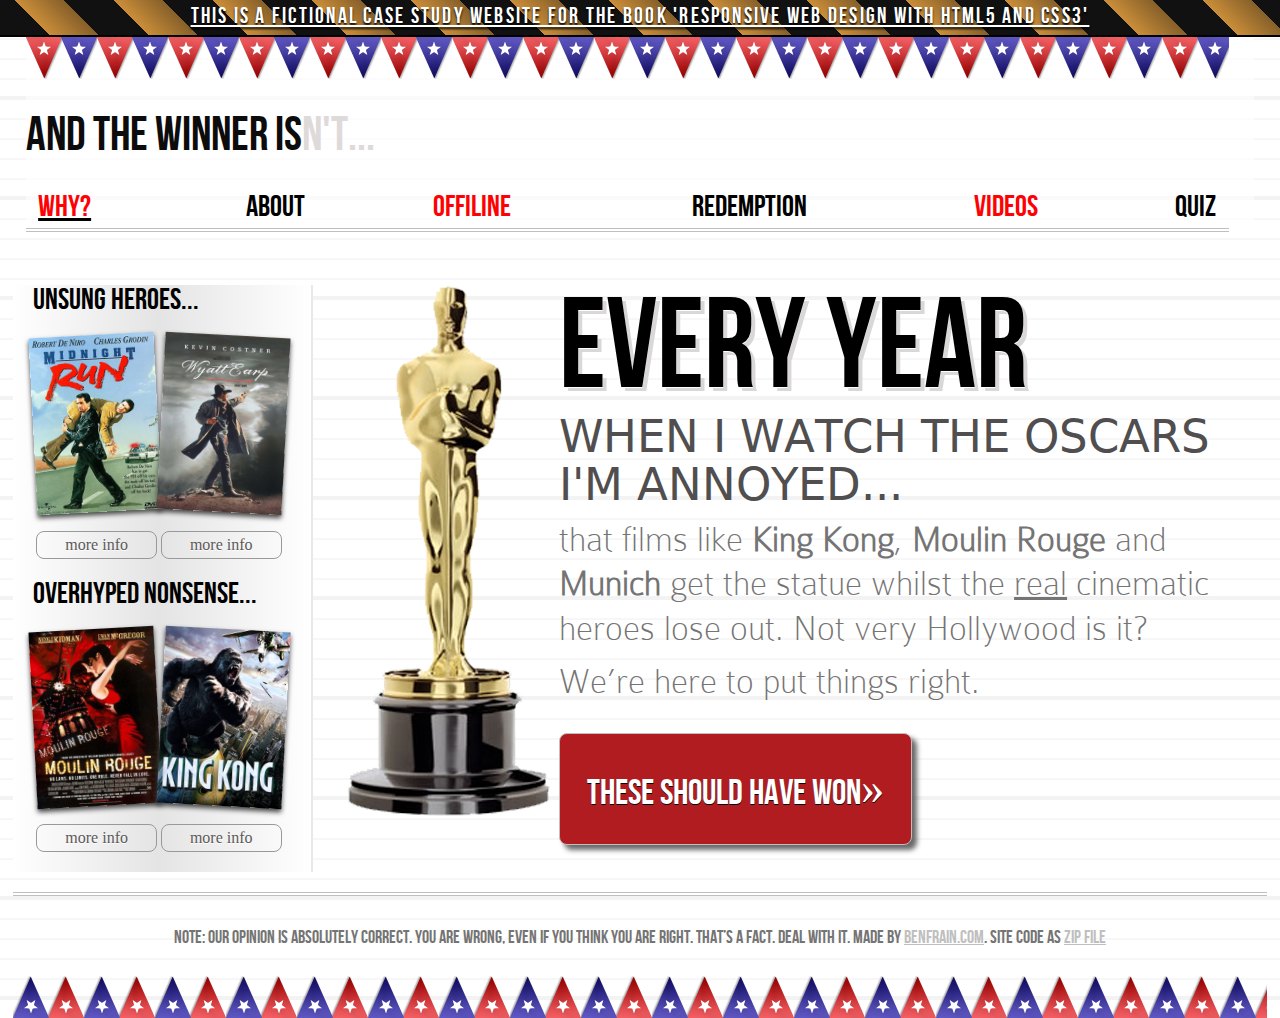
<file: respnsive/index.html>
<!DOCTYPE html>
<html lang="en">
<head>
<meta charset=utf-8>
<meta name="viewport" content="width=device-width,initial-scale=1.0,maximum-scale=1" />
<title>And the winner isn't… (from the book Responsive Web Design with HTML5 & CSS3 by Ben Frain)</title>
<link rel="shortcut icon" type="image/x-icon" href="img/favicon.ico">
<link href="css/main.css" rel="stylesheet" />
<script src="js/jquery-1.7.1.js"></script>
<script src="js/modernizr.js"></script>
<script src="js/conditional.js"></script>
<script src="js/script.js"></script>
<script> 	
	//replace UI also in browsers which do support type="date"/type="slider"
	$.webshims.setOptions('forms-ext', { replaceUI: false });
	
	//set language/UI dateformat
	//$.webshims.activeLang('hu'); // hu == hungary
	
	//start polyfilling
	$.webshims.polyfill('forms-ext');
</script>
<script type="text/javascript">

  var _gaq = _gaq || [];
  _gaq.push(['_setAccount', 'UA-30819100-1']);
  _gaq.push(['_trackPageview']);

  (function() {
    var ga = document.createElement('script'); ga.type = 'text/javascript'; ga.async = true;
    ga.src = ('https:' == document.location.protocol ? 'https://ssl' : 'http://www') + '.google-analytics.com/ga.js';
    var s = document.getElementsByTagName('script')[0]; s.parentNode.insertBefore(ga, s);
  })();

</script>
<!-- Notes: in a production environment, JS scripts and CSS should be concatenated. More scripts means more http requests which in turn means a slower site. Also comments would be removed to make the file as lean as possible. Finally, it's usually best to put links to all <script> files just before the final </body> tag. That way, the document has loaded before the JavaScript attempts to manipulate anything. However, I've left it in the head here so you see it! BF. -->
</head>
	<body id="home">
		<div id="wrapper">
			<!--the header and navigation-->
			<header role="banner" class="group">
				<a href="#">
					<div id="logo">And the winner is<span>n't...</span></div>
				</a>
				<nav role="navigation">
					<ul id="mainNav">
						<li><a href="#">Why?</a></li>
						<li><a href="#">About</a></li>
						<li><a href="#">Offiline</a></li>
						<li><a href="#">Redemption</a></li>
						<li><a href="#">Videos</a></li>
						<li><a href="#">Quiz</a></li>
					</ul>
				</nav>
			</header>
			<!-- the content-->
			<div id="content" role="main">
				<img class="oscarMain" src="img/oscar.png" alt="atwi_oscar"/>
				<h1>Every year <em>when I watch the Oscars 
				I'm annoyed...</em></h1>
				<p>that films like <b>King Kong</b>, <b>Moulin Rouge</b> and <b>Munich</b> get the statue whilst the <em>real</em> cinematic heroes lose out. Not very Hollywood is it?</p>
				<p><i>We’re here to put things right.</i></p>			
				<a class="button" href="#">these should have won<span>&raquo;</span></a>
			</div>
		</div>
		<!--the sidebar-->
		<aside>
			<section role="complementary">
				<div class="sideBlock unSung">
					<h1>Unsung heroes...</h1>
					<a href="#">
						<img src="img/midnightRun.jpg" alt="Midnight Run" /><span class="moreInfo">more info</span>
					</a>
					<a href="#"><img class="sideImage" src="img/wyattEarp.jpg" alt="Wyatt Earp" /><span class="moreInfo">more info</span>
					</a>
				</div>
			</section>
			<section role="complementary">
			<div class="sideBlock overHyped">
				<h1>Overhyped nonsense...</h1>
				<a href="#"><img src="img/moulinRouge.jpg" alt="Moulin Rouge" /><span class="moreInfo">more info</span></a>
				<a href="#"><img class="sideImage" src="img/kingKong.jpg" alt="King Kong" /><span class="moreInfo">more info</span></a>
			</div>
		</section>
		</aside>
		<!-- the footer -->
		<footer role="contentinfo"> 
			<p>Note: our opinion is absolutely correct. You are wrong, even if you think you are right. That’s a fact. Deal with it. <span> Made by <a href="http://benfrain.com">benfrain.com</a>. </span><span> Site code as <a href="/RWDHTML5CSS3_ATWI_CODE.zip">ZIP file</a></span></p> 
		</footer> 
	</body>
</html>
</file>
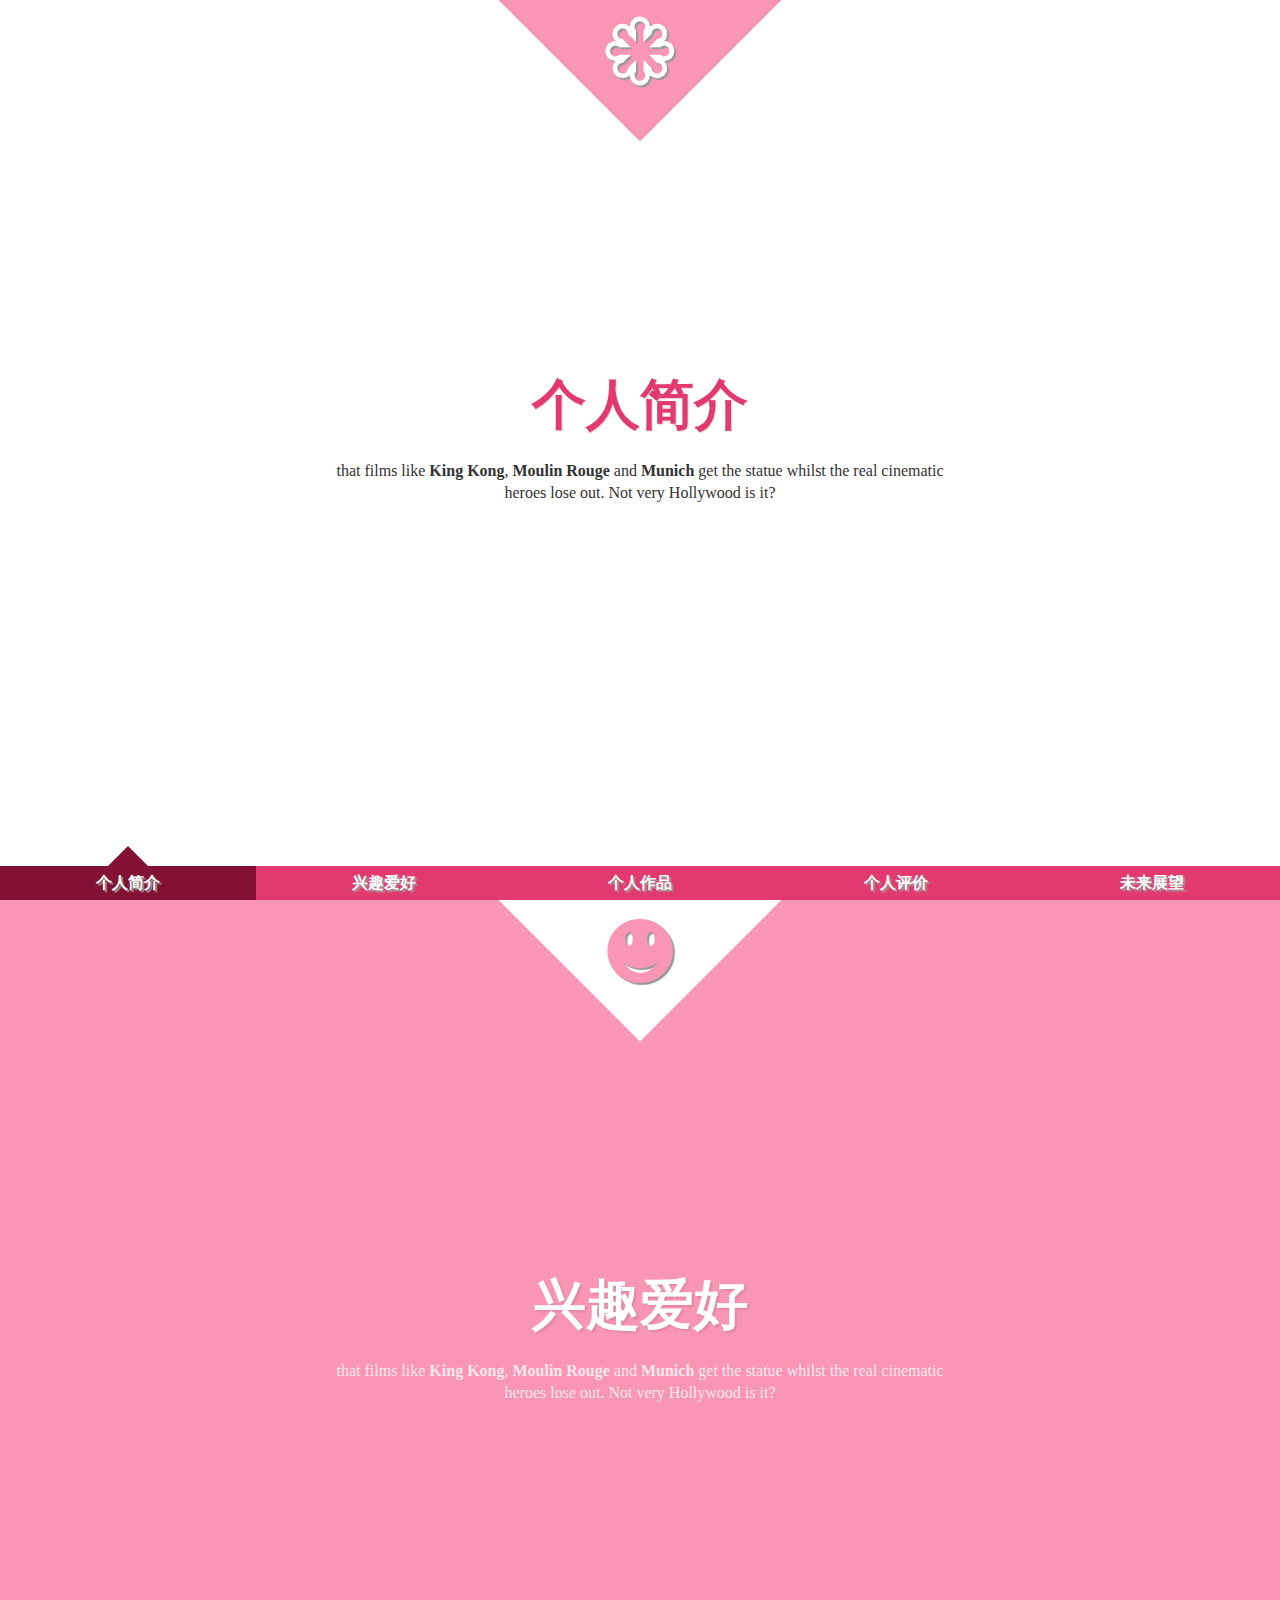
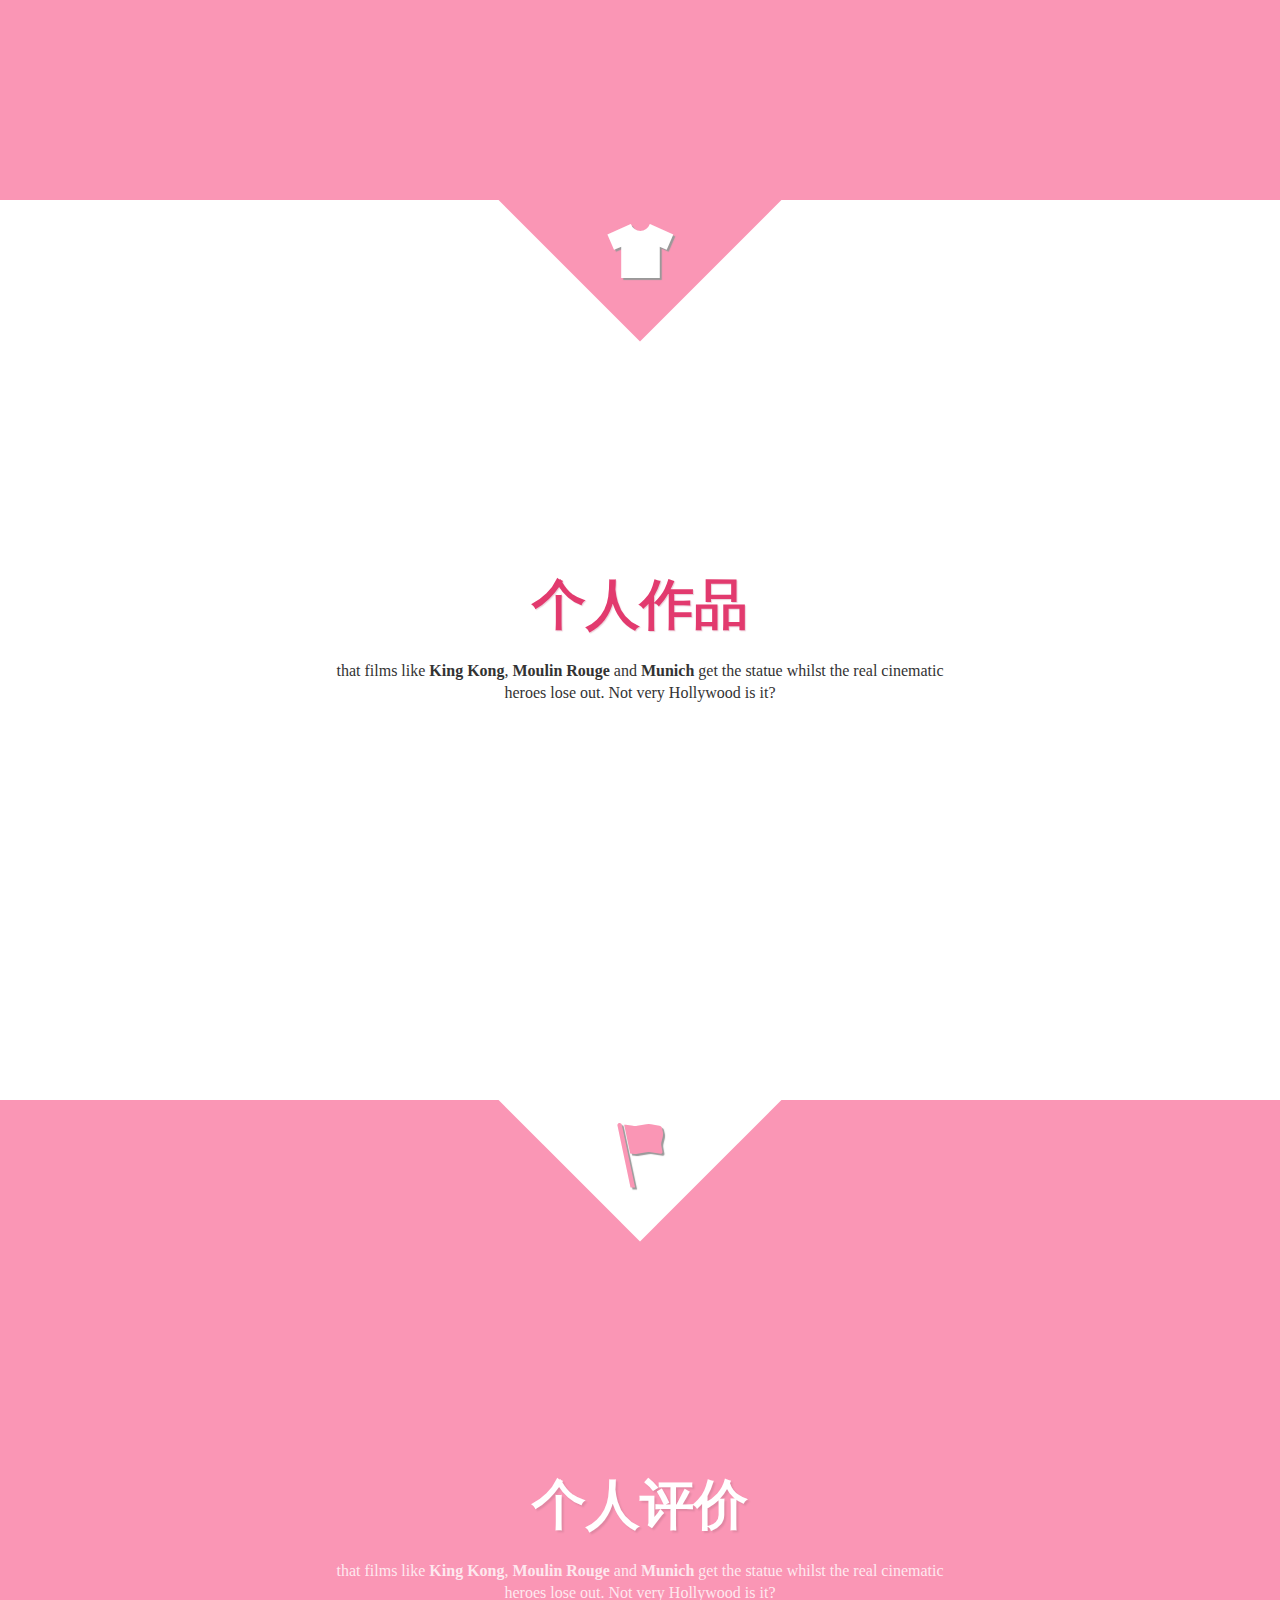
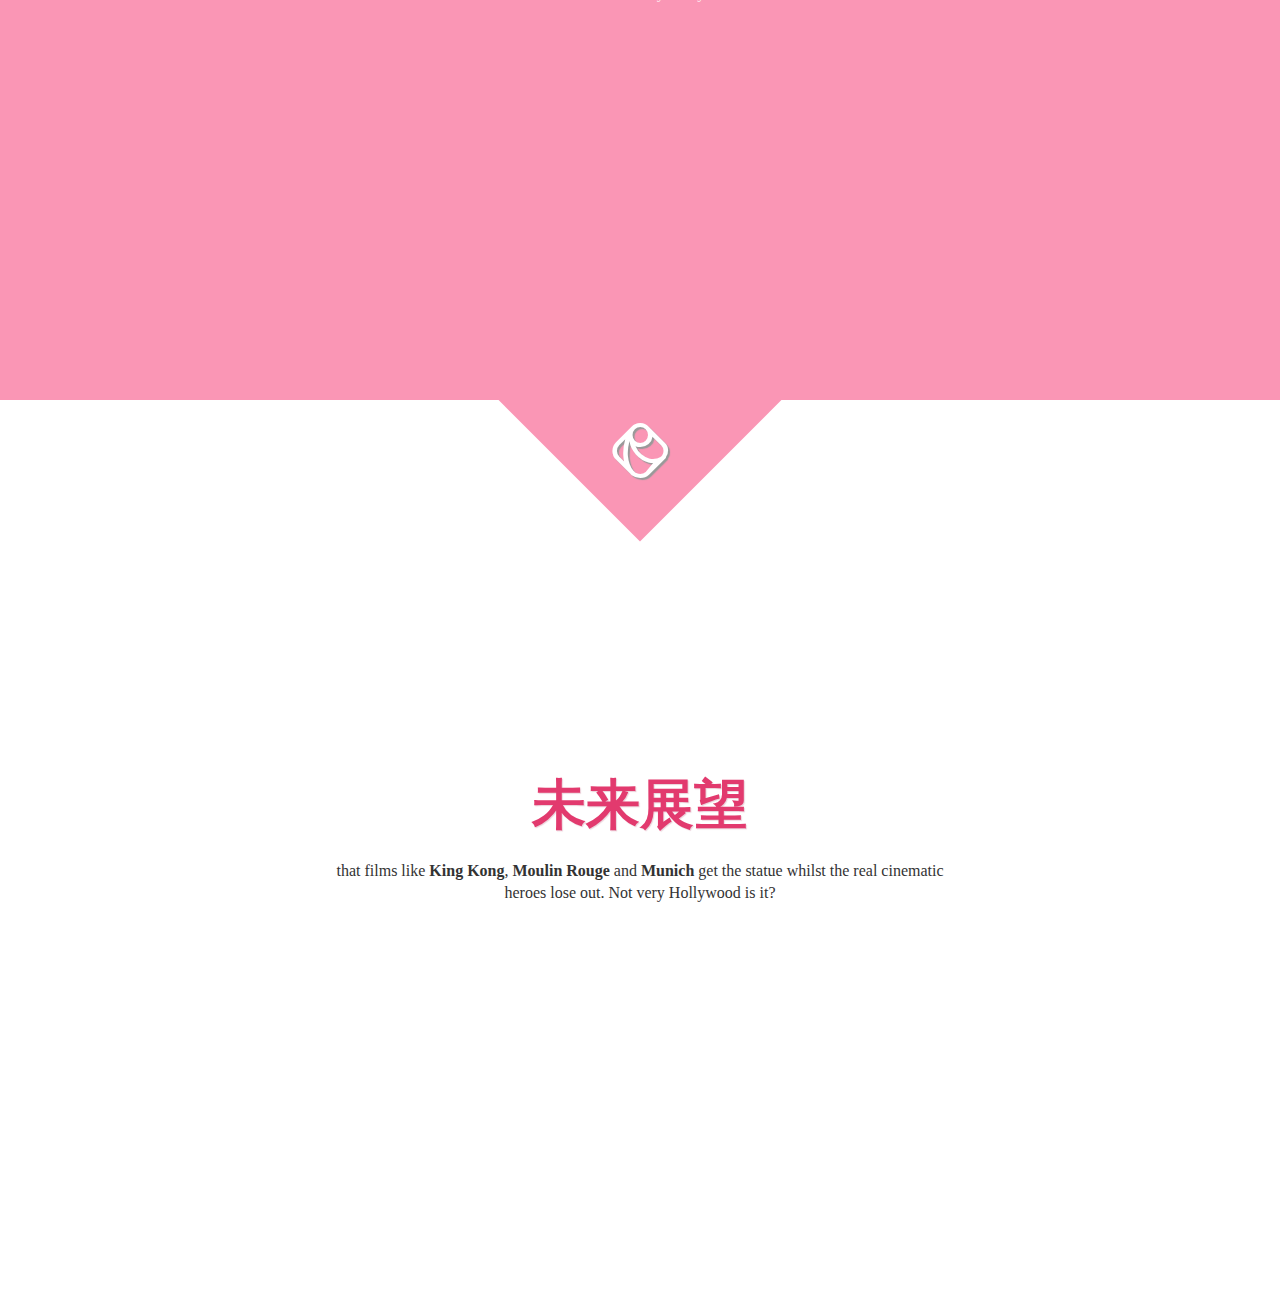
<file: smoothtransition/index.html>
<!DOCTYPE html>
<html>
	<head>
		<meta charset="utf-8" />
		<meta http-equiv="X-UA-Compatiple" content="IE-edge,chrome=1">
		<meta name="viewport" content="width=device-width,initial-scale=1">	
		<title>CSS3实现的页面平滑过渡</title>
		<link rel="stylesheet" href="css/normalize.css" />
		<link rel="stylesheet" href="css/style.css" />
	</head>
	<body>
		<div class="container">
			<div class="st-container">
				<!--nav begin-->
				<input type="radio" name="radio-set" checked="checked" id="st-control-1"/>
				<a href="#st-pannel-1">个人简介</a>
				<input type="radio" name="radio-set" id="st-control-2"/>
				<a href="#st-pannel-2">兴趣爱好</a>
				<input type="radio" name="radio-set" id="st-control-3"/>
				<a href="#st-pannel-3">个人作品</a>
				<input type="radio" name="radio-set" id="st-control-4"/>
				<a href="#st-pannel-4">个人评价</a>
				<input type="radio" name="radio-set" id="st-control-5"/>
				<a href="#st-pannel-5">未来展望</a>
				<!--nav end content begin-->
				<div class="st-scroll">
					<section class="st-pannel" id="st-pannel-1">
						<div class="st-desc" data-icon="H"></div>
						<h2>个人简介</h2>
						<p>that films like <b>King Kong</b>, <b>Moulin Rouge</b> and <b>Munich</b> get the statue whilst the <em>real</em> cinematic heroes lose out. Not very Hollywood is it?</p>
					</section>
					<section class="st-pannel st-color" id="st-pannel-2">
						<div class="st-desc" data-icon="2"></div>
						<h2>兴趣爱好</h2>
						<p>that films like <b>King Kong</b>, <b>Moulin Rouge</b> and <b>Munich</b> get the statue whilst the <em>real</em> cinematic heroes lose out. Not very Hollywood is it?</p>
					</section>
					<section class="st-pannel" id="st-pannel-3">
						<div class="st-desc" data-icon="B"></div>
						<h2>个人作品</h2>
						<p>that films like <b>King Kong</b>, <b>Moulin Rouge</b> and <b>Munich</b> get the statue whilst the <em>real</em> cinematic heroes lose out. Not very Hollywood is it?</p>
					</section>
					<section class="st-pannel st-color" id="st-pannel-4">
						<div class="st-desc" data-icon="x"></div>
						<h2>个人评价</h2>
						<p>that films like <b>King Kong</b>, <b>Moulin Rouge</b> and <b>Munich</b> get the statue whilst the <em>real</em> cinematic heroes lose out. Not very Hollywood is it?</p>
					</section>
					<section class="st-pannel" id="st-pannel-5">
						<div class="st-desc" data-icon="C"></div>
						<h2>未来展望</h2>
						<p>that films like <b>King Kong</b>, <b>Moulin Rouge</b> and <b>Munich</b> get the statue whilst the <em>real</em> cinematic heroes lose out. Not very Hollywood is it?</p>
					</section>
				</div>
			</div>
		</div>
	</body>
</html>
</file>
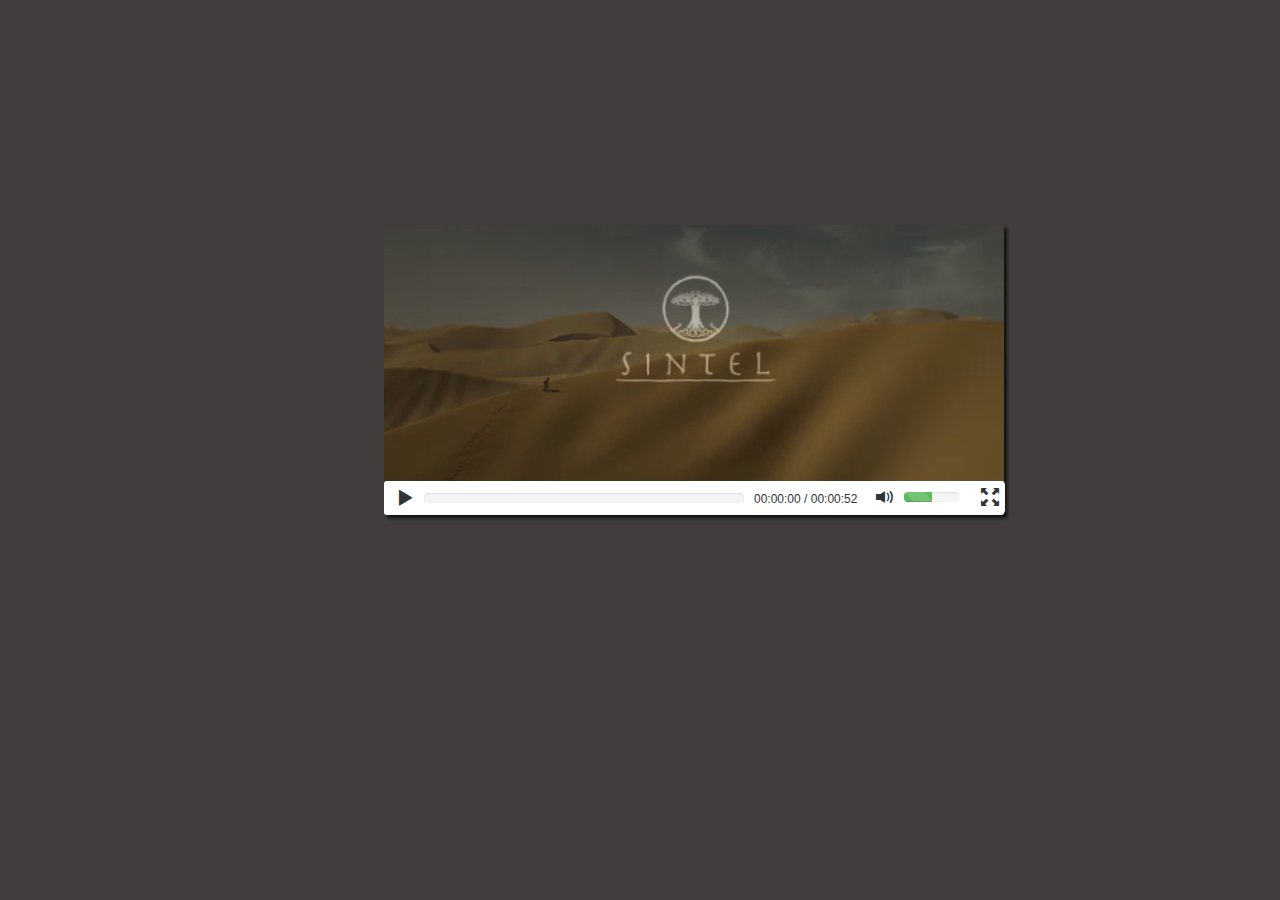
<file: video/index.html>
<!DOCTYPE html>
<html lang="en">
<head>
	<meta charset="UTF-8">
	<meta http-equiv="X-UA-Compatible" content="IE=edge">
    <meta name="viewport" content="width=device-width, initial-scale=1">
    <title>自制播放器</title>
    <link href="css/bootstrap.min.css" rel="stylesheet">
	<link href="css/style.css" rel="stylesheet">
	<script type="text/javascript" src="js/video.js"></script>
</head>
<body>
	<!-- <section>
		<p>HTML5自制播放器,兼容chrome,firefox等主流浏览器，IE9以下不兼容。</p>
	</section> -->
	<div class="main">
		<video id="v1" width="620px" poster="2.png">
			<source src="test.webm"></source>
		</video>
		<div class="ctrl">
			<button type="button" class="btn btn-default" aria-label="Left Align">
				<span class="glyphicon glyphicon-play" aria-hidden="true"></span>
			</button>
			<div class="progress" id="pro">
			    <div id="oPro" class="progress-bar progress-bar-info progress-bar-striped ative" role="progressbar" aria-valuenow="20" aria-valuemin="0" aria-valuemax="100">
			      <span class="sr-only">20% Complete</span>
			    </div>
			</div>
			<div class="timer">
				<span class="curTime">00:00:00</span> / <span class="totalTime">00:00:00</span>
			</div>
			<div class="volume">
				<button id="volBtn" type="button" class="btn btn-default" aria-label="Left Align">
					<span id="volSpan" class="glyphicon glyphicon-volume-up" aria-hidden="true"></span>
				<button>
				<div class="progress" id="ivolume">
			    <div id="volPro" class="progress-bar progress-bar-success progress-bar-striped" role="progressbar" aria-valuenow="20" aria-valuemin="0" aria-valuemax="100" style="width: 50%">
			      <span class="sr-only">20% Complete</span>
			    </div>
			</div>
			</div>
			<div class="fullscreen">
				<button type="button" class="btn btn-default" aria-label="Left Align">
					<span class="glyphicon glyphicon-fullscreen" aria-hidden="true"></span>
				</button>
			</div>
		</div>
	</div>
</body>
</html>
</file>
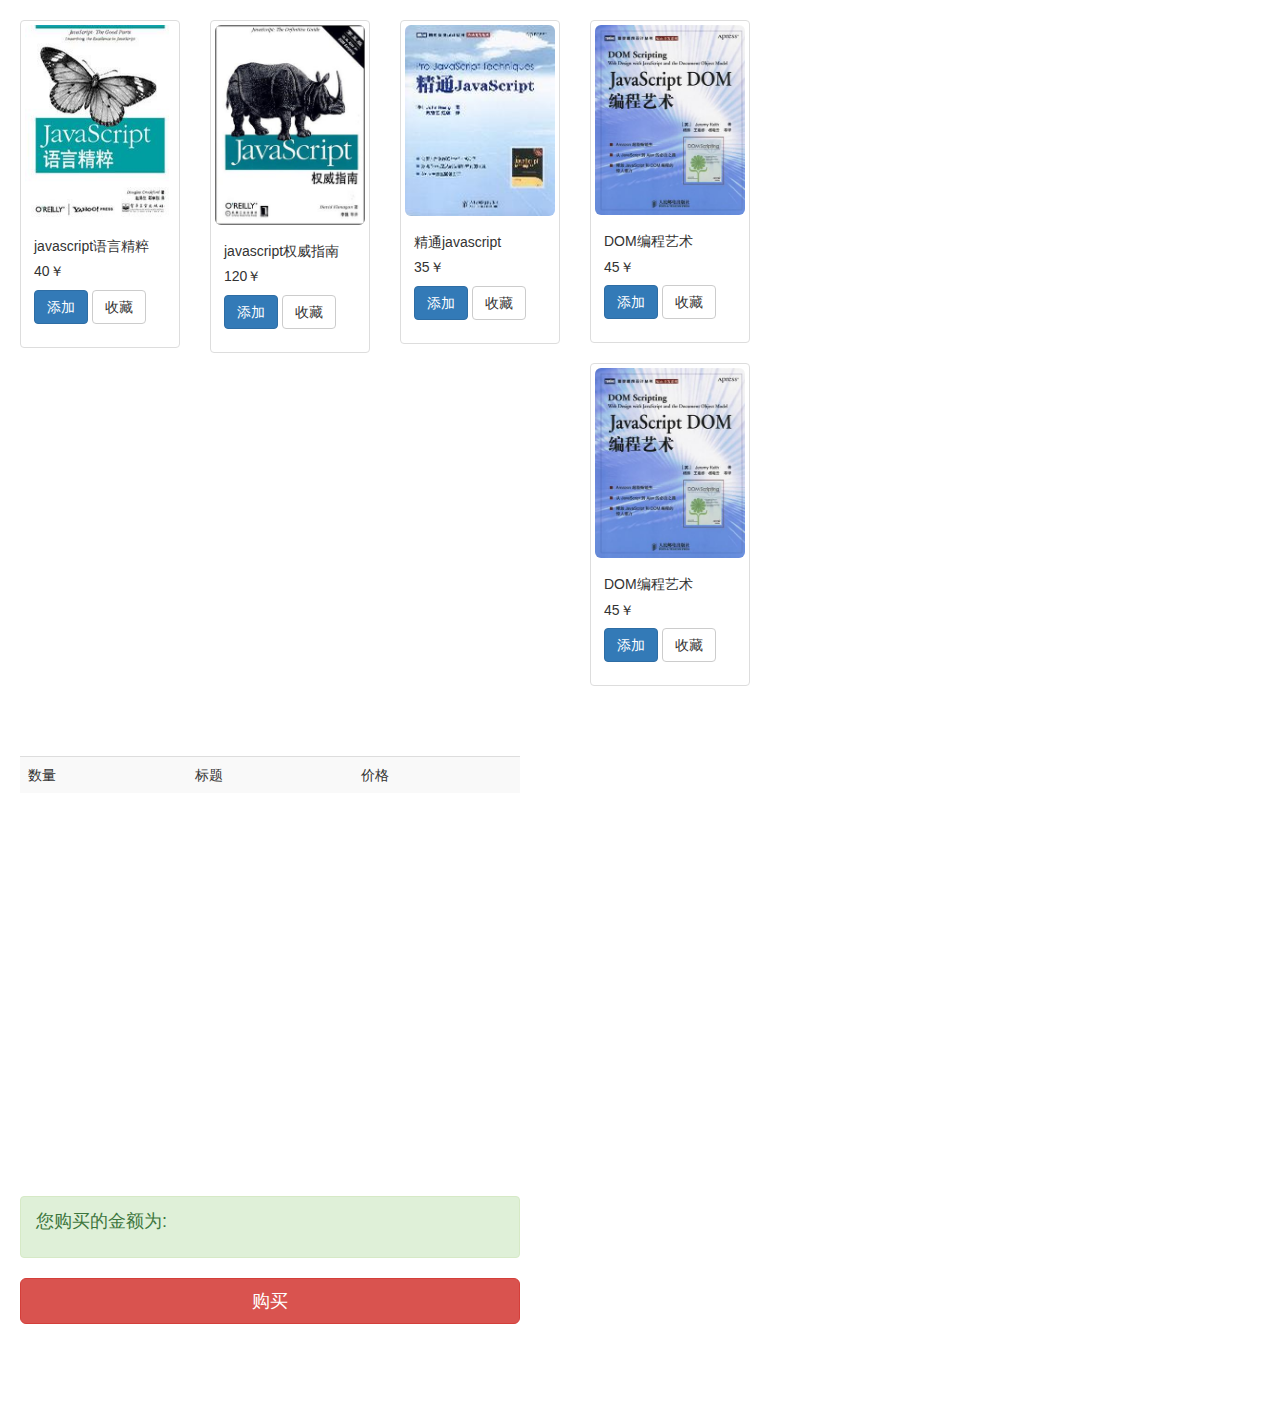
<file: drag/dragShopcar/index.html>
<!DOCTYPE html>
<html lang="en">
<head>
	<meta charset="UTF-8">
	<meta http-equiv="X-UA-Compatible" content="IE=edge">
    <meta name="viewport" content="width=device-width, initial-scale=1">
	<title>拖拽购物车</title>
	<link href="./bootstrap.min.css" rel="stylesheet">
	<style type="text/css">
	/**{ margin:0; padding:0;}
	li{ list-style:none;}
	li{ float:left; width:200px; border:1px #000 solid; margin:10px;}
	li img{ width:200px;padding:5px;}
	p{ height:20px; border-bottom:1px #333 dashed;}
	#div1{ width:600px; border:1px #000 solid; height:300px; clear:both;}
	.box1{ float:left; width:200px;}
	.box2{ float:left; width:200px;}
	.box3{ float:left; width:200px;}
	#allMoney{ float:right;}*/

	.row{
		/*position: absolute;
		top:30px;
		left:30px;*/
		display: inline-block;
		padding:20px;
		float:left;
		width:800px;
	}
	#sDiv{
		/*border:1px solid #000;*/
		float: left;
		width:550px;
		height:700px;
		position: relative;
	}
	#div1{
		position: absolute;
		left:20px;
		top:30px;

		width:500px;
		height:500px;

	}
	#div2{
		position: absolute;
		bottom:80px;
		left:20px;
		width:500px;
		height:150px;
	}

	</style>
	<script type="text/javascript">
		window.onload = function(){
			var aLi = document.getElementsByClassName('thumbnail');
			var oImg = document.getElementsByClassName('img-rounded');
			var oDiv = document.getElementById('div1');

			var sSpan = document.getElementById('price');
			var aL = document.querySelector('.alert');
			var oTable = document.getElementById('oTable');
			var obj = {};
			var iNum = 0;
			var allMoney = null;
			for(var i = 0;i < aLi.length;i++){
				aLi[i].ondragstart = function(ev){

					var aH = this.getElementsByTagName('h5');

					ev.dataTransfer.setData('title',aH[0].innerHTML);
					ev.dataTransfer.setData('money',aH[1].innerHTML);

					ev.dataTransfer.setDragImage(oImg,0,0);
					ev.dataTransfer.effectAllowed = 'link';
				};
			}

			oDiv.ondragover = function(ev){
				ev.preventDefault();
			};
			oDiv.ondrop = function(ev){
				ev.preventDefault();

				var sTitle = ev.dataTransfer.getData('title');
				var sMoney = ev.dataTransfer.getData('money');
				console.log(sTitle);
				if(!obj[sTitle]){
					var oTr = document.createElement('tr');
					var oTd = document.createElement('td');
					oTd.className = 'box1';
					oTd.innerHTML = 1;
					oTr.appendChild(oTd);
					var oTd = document.createElement('td');
					oTd.className = 'box2';
					oTd.innerHTML = sTitle;
					oTr.appendChild(oTd);
					var oTd = document.createElement('td');
					oTd.className = 'box3';
					oTd.innerHTML = sMoney;
					oTr.appendChild(oTd);

					oTable.appendChild(oTr);
					obj[sTitle] = 1;
				}else{
					var box1 = document.getElementsByClassName('box1');
					var box2 = document.getElementsByClassName('box2');

					for(var i = 0;i < box2.length;i++){
						if(box2[i].innerHTML == sTitle){
							box1[i].innerHTML = parseInt(box1[i].innerHTML)+1;
						}
					}
				}

				if(!allMoney){
					allMoney = document.createElement('div');
					allMoney.id = 'allMoney';
					
				}
				iNum += parseInt(sMoney);
				allMoney.innerHTML = iNum + '￥';
				sSpan.appendChild(allMoney);
				aL.appendChild(sSpan);
			};
		};
	</script>
</head>
<body>
	<div class="row">
	  <div class="col-sm-5 col-md-3">
	    <div class="thumbnail" draggable="true">
	      <img src="img1.jpg" alt="javascript语言精粹" class="img-rounded">
	      <div class="caption">
	        <h5>javascript语言精粹</h5>
	        <h5>40￥</h5>
	        <p><a href="#" class="btn btn-primary" role="button">添加</a> <a href="#" class="btn btn-default" role="button">收藏</a></p>
	      </div>
	    </div>
	  </div>
	  <div class="col-sm-5 col-md-3">
	    <div class="thumbnail" draggable="true">
	      <img src="img2.jpg" alt="javascript语言精粹" class="img-rounded">
	      <div class="caption">
	        <h5>javascript权威指南</h5>
	        <h5>120￥</h5>
	        <p><a href="#" class="btn btn-primary" role="button">添加</a> <a href="#" class="btn btn-default" role="button">收藏</a></p>
	      </div>
	    </div>
	  </div>
	  <div class="col-sm-5 col-md-3">
	    <div class="thumbnail" draggable="true">
	      <img src="img3.jpg" alt="javascript语言精粹" class="img-rounded">
	      <div class="caption">
	        <h5>精通javascript</h5>
	        <h5>35￥</h5>
	        <p><a href="#" class="btn btn-primary" role="button">添加</a> <a href="#" class="btn btn-default" role="button">收藏</a></p>
	      </div>
	    </div>
	  </div>
	  <div class="col-sm-5 col-md-3">
	    <div class="thumbnail" draggable="true">
	      <img src="img4.jpg" alt="javascript语言精粹" class="img-rounded">
	      <div class="caption">
	        <h5>DOM编程艺术</h5>
	        <h5>45￥</h5>
	        <p><a href="#" class="btn btn-primary" role="button">添加</a> <a href="#" class="btn btn-default" role="button">收藏</a></p>
	      </div>
	    </div>
	  </div>
	  <div class="col-sm-5 col-md-3">
	    <div class="thumbnail" draggable="true">
	      <img src="img4.jpg" alt="javascript语言精粹" class="img-rounded">
	      <div class="caption">
	        <h5>DOM编程艺术</h5>
	        <h5>45￥</h5>
	        <p><a href="#" class="btn btn-primary" role="button">添加</a> <a href="#" class="btn btn-default" role="button">收藏</a></p>
	      </div>
	    </div>
	  </div>
	 
	</div>
	<div id="sDiv">
	<div id="div1">
		<table class="table table-striped" id="oTable">
 			<tr>
 				<td>数量</td>
 				<td>标题</td>
 				<td>价格</td>
 			</tr>
 	<!-- 		<tr>
 				<td class="box1">1</td>
 				<td class="box2">javascript语言精粹</td>
 				<td class="box3">￥40</td>
 			</tr>
 				<tr>
 				<td class="box1">1</td>
 				<td class="box2">javascript语言精粹</td>
 				<td class="box3">￥40</td>
 			</tr> -->
		</table>
		</div>
		<div id="div2">
			<div class="alert alert-success" role="alert"><h4>您购买的金额为:<span id="price"></span></h4></div>
			<button type="button" class="btn btn-danger btn-lg btn-block">购买</button>
		</div>
	</div>
	<!-- <ul>
		<li draggable="true">
	    	<img src="img1.jpg" />
	        <p>javascript语言精粹</p>
	        <p>40￥</p>
	    </li>
	    <li draggable="true">
	    	<img src="img2.jpg" />
	        <p>javascript权威指南</p>
	        <p>120￥</p>
	    </li>
	    <li draggable="true">
	    	<img src="img3.jpg" />
	        <p>精通javascript</p>
	        <p>35￥</p>
	    </li>
	    <li draggable="true">
	    	<img src="img4.jpg" />
	        <p>DOM编程艺术</p>
	        <p>45￥</p>
	    </li>
	</ul>
	<div id="div1">
		
	</div> -->
</body>
</html>
</file>
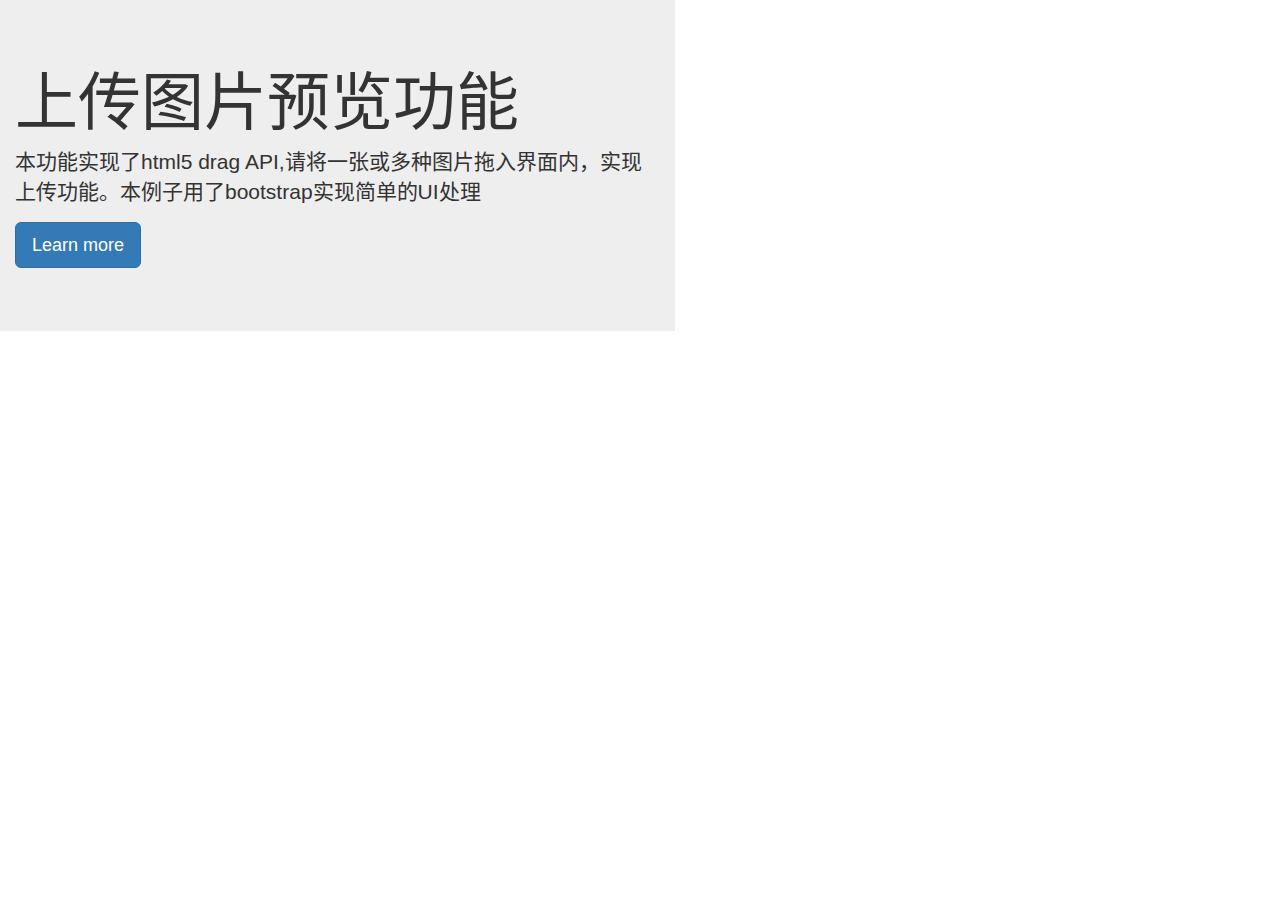
<file: drag/previewpicture/index.html>
<!DOCTYPE html>
<html lang="zh-CN">
  <head>
    <meta charset="utf-8">
    <meta http-equiv="X-UA-Compatible" content="IE=edge">
    <meta name="viewport" content="width=device-width, initial-scale=1">
    <!-- 上述3个meta标签*必须*放在最前面，任何其他内容都*必须*跟随其后！ -->
    <title>上传图片预览功能</title>

    <!-- Bootstrap -->
    <link href="./bootstrap.min.css" rel="stylesheet">
    <script type="text/javascript" src="drag.js"></script>
    <!-- HTML5 shim and Respond.js for IE8 support of HTML5 elements and media queries -->
    <!-- WARNING: Respond.js doesn't work if you view the page via file:// -->
    <!--[if lt IE 9]>
      <script src="//cdn.bootcss.com/html5shiv/3.7.2/html5shiv.min.js"></script>
      <script src="//cdn.bootcss.com/respond.js/1.4.2/respond.min.js"></script>
    <![endif]-->
      <style type="text/css">

      .grey{
        position: absolute;
        top:0;
        left:0;
        display: none;
        width:100%;
        height:100%;
        background: rgba(0,0,0,0.5);
        z-index:90;
        border:1px solid #000;
      }  
      #oDiv{
        width:1350px;
        height:600px;
      }
      #btn{
        position: absolute;
        bottom:80px;
        left:46%;
      }
      #btn1{
        position: absolute;
        bottom:80px;
        left:40%;
      }
      img{
        width:150px;
        height:150px;
        padding:20px;
        float:left;
      }
      img:hover{
        border:1px solid #fff;
      }
      #info{
        display: none;
        position: absolute;
        top:300px;
        left:250px;
       
      }
      #div1{
        overflow: hidden;
        padding-left: 50px;
        box-sizing: border-box;
        height:465px;
        border: 5px solid #fff;
        border-radius: 5px;
      }
      .alert{
        display: none;
        position: absolute;
        bottom:0px;
        left:40%;
      }

    </style>
  </head>
  <body>
  <div id="oDiv">
      <div class="jumbotron col-md-6">
      <h1>上传图片预览功能</h1>
        <p>本功能实现了html5 drag API,请将一张或多种图片拖入界面内，实现上传功能。本例子用了bootstrap实现简单的UI处理</p>
       <p><a class="btn btn-primary btn-lg" href="http://www.perkinzone.cn/blog" role="button">Learn more</a></p>
      </div>
       <div class="grey">
  
        <div class="col-xs-12 col-md-12" id="div1">
        <div id="iDiv"></div>
        </div>
        <div class="alert alert-info"  role="alert">...</div>
        <button id="btn" type="button" class="btn btn-info  btn-lg">上传</button>
        <button type="button" id="btn1" class="btn btn-danger btn-lg">关闭</button>
   </div> 
 </div> 
  </body>
</html>
</file>
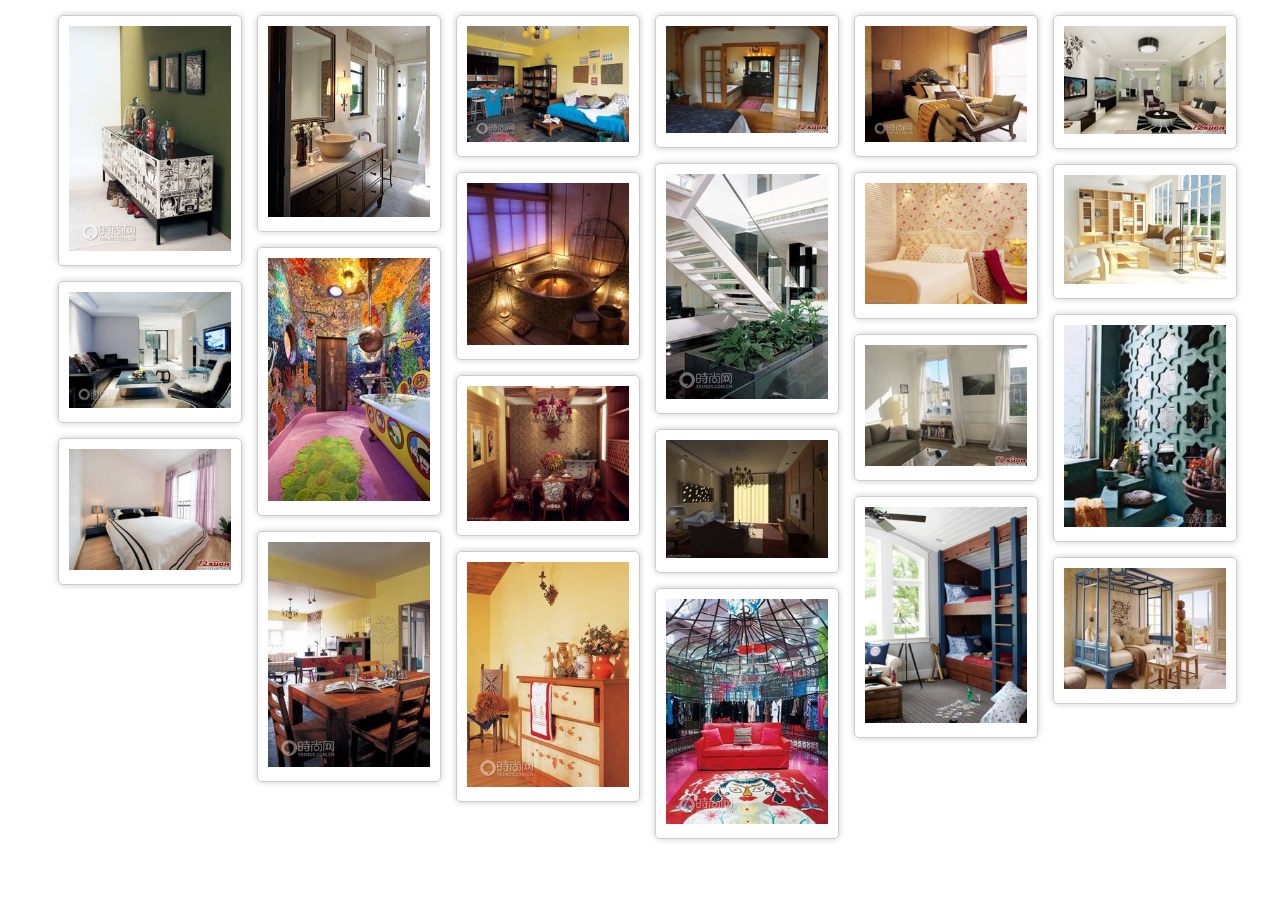
<file: pbl/jQ/index.html>
<!DOCTYPE html>
<html lang="en">
<head>
	<meta charset="UTF-8">
	<title>瀑布流布局</title>
	<style type="text/css">
	 *{padding: 0;margin:0;}
    #main{
        position: relative;
    }
    .pin{
        padding: 15px 0 0 15px;
        float:left;
    }
    .box{
        padding: 10px;
        border:1px solid #ccc;
        box-shadow: 0 0 6px #ccc;
        border-radius: 5px;
    }
    .box img{
        width:162px;
        height:auto;
    }
	</style>
	<script type="text/javascript" src="jquery-1.8.3.min.js"/></script>
    <script type="text/javascript" src="waterfall.js"/></script>
</head>
<body>
<div id="main">
	<div class="pin">
        <div class="box">
            <img src="./images/0.jpg"/>
        </div>
    </div>
    <div class="pin">
        <div class="box">
            <img src="./images/1.jpg"/>
        </div>
    </div>
    <div class="pin">
        <div class="box">
            <img src="./images/2.jpg"/>
        </div>
    </div>
    <div class="pin">
        <div class="box">
            <img src="./images/3.jpg"/>
        </div>
    </div>
    <div class="pin">
        <div class="box">
            <img src="./images/4.jpg"/>
        </div>
    </div>
    <div class="pin">
        <div class="box">
            <img src="./images/5.jpg"/>
        </div>
    </div>
    <div class="pin">
        <div class="box">
            <img src="./images/6.jpg"/>
        </div>
    </div>
    <div class="pin">
        <div class="box">
            <img src="./images/7.jpg"/>
        </div>
    </div>
    <div class="pin">
        <div class="box">
            <img src="./images/8.jpg"/>
        </div>
    </div>
    <div class="pin">
        <div class="box">
            <img src="./images/9.jpg"/>
        </div>
    </div>
    <div class="pin">
        <div class="box">
            <img src="./images/10.jpg"/>
        </div>
    </div>
    <div class="pin">
        <div class="box">
            <img src="./images/11.jpg"/>
        </div>
    </div>
    <div class="pin">
        <div class="box">
            <img src="./images/12.jpg"/>
        </div>
    </div>
    <div class="pin">
        <div class="box">
            <img src="./images/13.jpg"/>
        </div>
    </div>
    <div class="pin">
        <div class="box">
            <img src="./images/14.jpg"/>
        </div>
    </div>
    <div class="pin">
        <div class="box">
            <img src="./images/15.jpg"/>
        </div>
    </div>
    <div class="pin">
        <div class="box">
            <img src="./images/16.jpg"/>
        </div>
    </div>
    <div class="pin">
        <div class="box">
            <img src="./images/17.jpg"/>
        </div>
    </div>
    <div class="pin">
        <div class="box">
            <img src="./images/18.jpg"/>
        </div>
    </div>
    <div class="pin">
        <div class="box">
            <img src="./images/19.jpg"/>
        </div>
    </div>
    <div class="pin">
        <div class="box">
            <img src="./images/20.jpg"/>
        </div>
    </div>
    <div class="pin">
        <div class="box">
            <img src="./images/21.jpg"/>
        </div>
    </div>
</div>
</body>
</html>
</file>
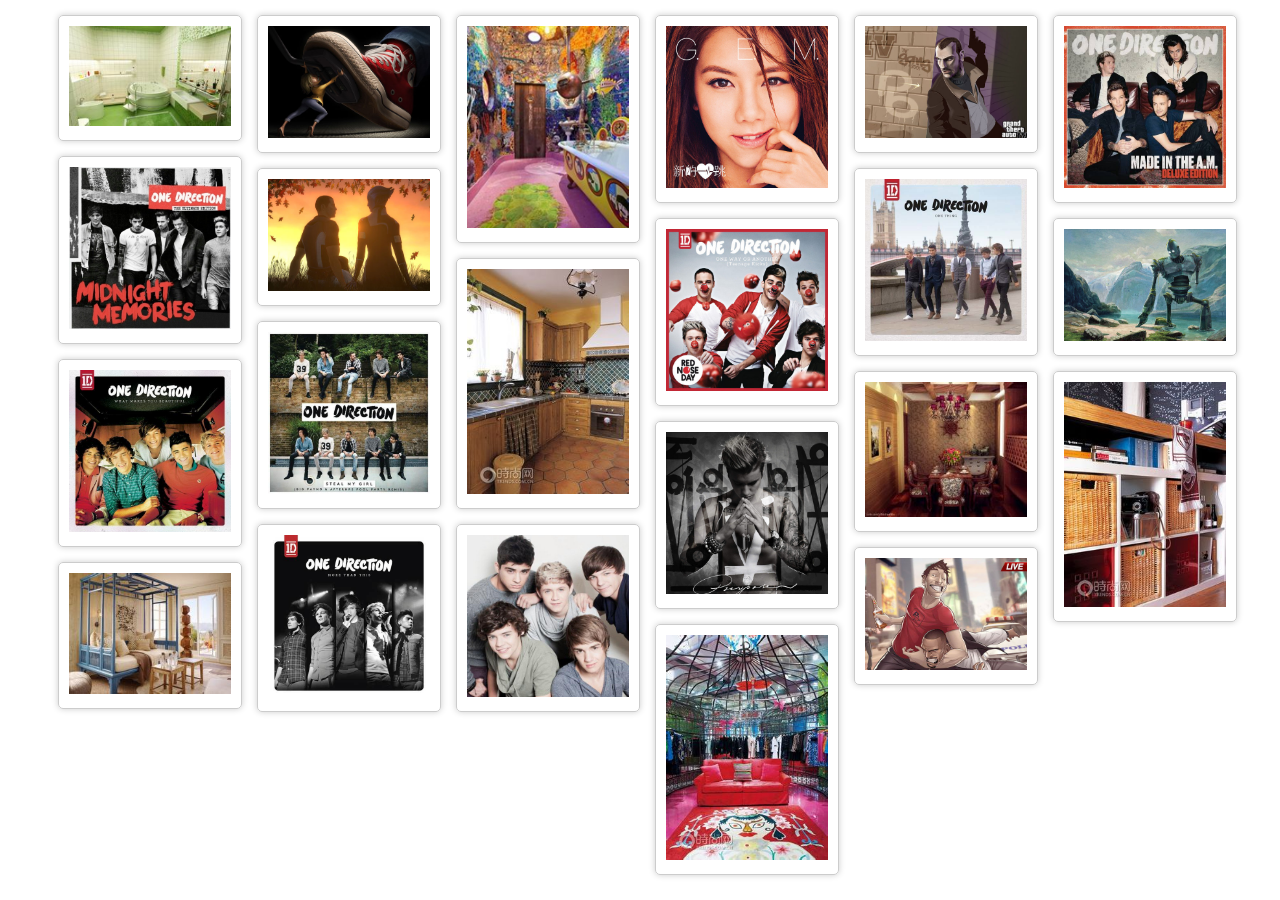
<file: pbl/js/index.html>
<!DOCTYPE html>
<html lang="en">
<head>
	<meta charset="UTF-8">
	<title>瀑布流布局</title>
	<style type="text/css">
	 *{padding: 0;margin:0;}
    #main{
        position: relative;
    }
    .pin{
        padding: 15px 0 0 15px;
        float:left;
    }
    .box{
        padding: 10px;
        border:1px solid #ccc;
        box-shadow: 0 0 6px #ccc;
        border-radius: 5px;
    }
    .box img{
        width:162px;
        height:auto;
    }
	</style>
	<script type="text/javascript" src="waterfall.js"></script>
</head>
<body>
<div id="main">
	<div class="pin">
        <div class="box">
            <img src="./images/0.jpg"/>
        </div>
    </div>
    <div class="pin">
        <div class="box">
            <img src="./images/1.jpg"/>
        </div>
    </div>
    <div class="pin">
        <div class="box">
            <img src="./images/2.jpg"/>
        </div>
    </div>
    <div class="pin">
        <div class="box">
            <img src="./images/3.jpg"/>
        </div>
    </div>
    <div class="pin">
        <div class="box">
            <img src="./images/4.jpg"/>
        </div>
    </div>
    <div class="pin">
        <div class="box">
            <img src="./images/5.jpg"/>
        </div>
    </div>
    <div class="pin">
        <div class="box">
            <img src="./images/6.jpg"/>
        </div>
    </div>
    <div class="pin">
        <div class="box">
            <img src="./images/7.jpg"/>
        </div>
    </div>
    <div class="pin">
        <div class="box">
            <img src="./images/8.jpg"/>
        </div>
    </div>
    <div class="pin">
        <div class="box">
            <img src="./images/9.jpg"/>
        </div>
    </div>
    <div class="pin">
        <div class="box">
            <img src="./images/10.jpg"/>
        </div>
    </div>
    <div class="pin">
        <div class="box">
            <img src="./images/11.jpg"/>
        </div>
    </div>
    <div class="pin">
        <div class="box">
            <img src="./images/12.jpg"/>
        </div>
    </div>
    <div class="pin">
        <div class="box">
            <img src="./images/13.jpg"/>
        </div>
    </div>
    <div class="pin">
        <div class="box">
            <img src="./images/14.jpg"/>
        </div>
    </div>
    <div class="pin">
        <div class="box">
            <img src="./images/15.jpg"/>
        </div>
    </div>
    <div class="pin">
        <div class="box">
            <img src="./images/16.jpg"/>
        </div>
    </div>
    <div class="pin">
        <div class="box">
            <img src="./images/17.jpg"/>
        </div>
    </div>
    <div class="pin">
        <div class="box">
            <img src="./images/18.jpg"/>
        </div>
    </div>
    <div class="pin">
        <div class="box">
            <img src="./images/19.jpg"/>
        </div>
    </div>
    <div class="pin">
        <div class="box">
            <img src="./images/20.jpg"/>
        </div>
    </div>
    <div class="pin">
        <div class="box">
            <img src="./images/21.jpg"/>
        </div>
    </div>
</div>
</body>
</html>
</file>
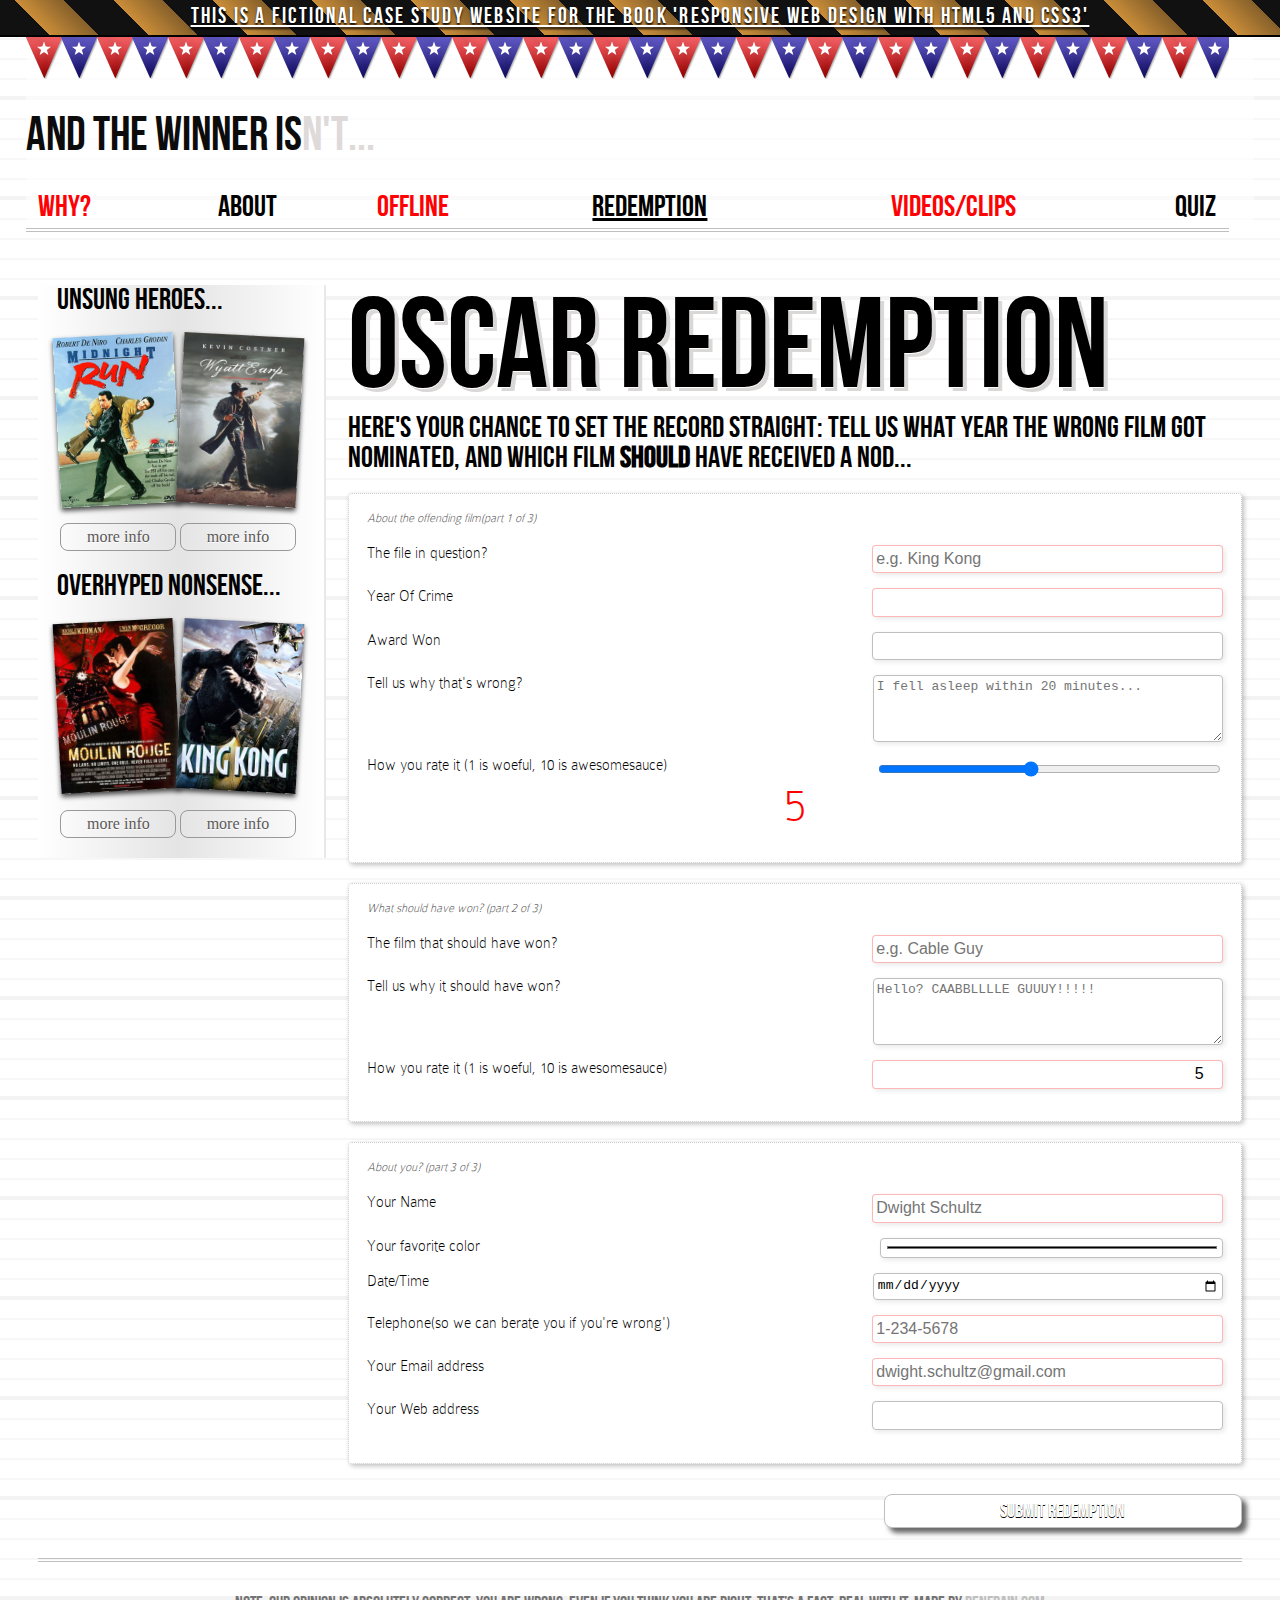
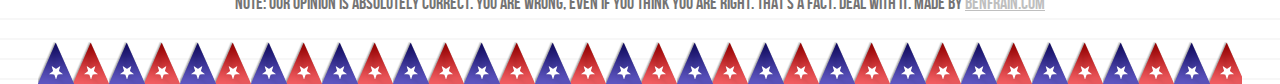
<file: respnsive/redemption.html>
<!DOCTYPE html>
<html lang="en">
<head>
<meta charset=utf-8>
<meta name="viewport" content="width=device-width,initial-scale=1.0,maximum-scale=1" />
<title>Oscar Redemption page -And the winner isn't… (from the book Responsive Web Design with HTML5 & CSS3 by Ben Frain)</title>
<link rel="shortcut icon" type="image/x-icon" href="img/favicon.ico">
<link href="css/main.css" rel="stylesheet" />
<script src="js/jquery-1.7.1.js"></script> 
<script src="js-webshim/minified/extras/modernizr-custom.js"></script>
<script src="js-webshim/minified/polyfiller.js"></script>
<script src="js/conditional.js"></script>
<script src="js/script.js"></script> 
<script> 	
	//replace UI also in browsers which do support type="date"/type="slider"
	$.webshims.setOptions('forms-ext', { replaceUI: false });
	
	//set language/UI dateformat
	//$.webshims.activeLang('hu'); // hu == hungary
	
	//start polyfilling
	$.webshims.polyfill('forms-ext');
</script>
<script type="text/javascript">

  var _gaq = _gaq || [];
  _gaq.push(['_setAccount', 'UA-30819100-1']);
  _gaq.push(['_trackPageview']);

  (function() {
    var ga = document.createElement('script'); ga.type = 'text/javascript'; ga.async = true;
    ga.src = ('https:' == document.location.protocol ? 'https://ssl' : 'http://www') + '.google-analytics.com/ga.js';
    var s = document.getElementsByTagName('script')[0]; s.parentNode.insertBefore(ga, s);
  })();

</script>
</head>
<body id="redemptionPage">
	<div id="wrapper"> 
	<!-- the header and navigation -->
	<header role="banner" class="group">
		<a href="/"><div id="logo">And the winner is<span>n't...</span></div></a> 
		<nav role="navigation"> 
			<ul id="mainNav">
				<li><a href="index.html">Why?</a></li>
				<li><a href="about.html">About</a></li>
				<li><a href="offline.html">Offline</a></li>
				<li><a href="redemption.html">Redemption</a></li>
				<li><a href="video.html">Videos/clips</a></li>
				<li><a href="3Dquiz.html">Quiz</a></li>
			</ul>
		</nav> 	 	
	</header> 
	<!-- the content -->
	<div id="content" role="main">
		<form id="redemption" method="post">
			<hgroup>
				<h1>Oscar Redemption</h1>
				<h2>Here's your chance to set the record straight: tell us what year the wrong film got nominated, and which film <b>should</b> have received a nod...</h2>
			</hgroup>
			<fieldset>
				<legend>About the offending film(part 1 of 3)</legend>
				<div>
					<label for="film">The file in question?</label>
					<input id="film" name="film" type="text" placeholder="e.g. King Kong"
					required aria-required="true">
				</div>
				<div>
					<label for="yearOfCrime">Year Of Crime</label>
					<input id="yearOfCrime" name="yearOfCrime" type="number" min="1929" max="2015" required aria-required="true">
				</div>
				<div>
					<label for="awardWon">Award Won</label>
					<input id="awardWon" name="awardWon" type="text" list="awards"></label>
					<datalist id="awards">
						<select>
							<option value="Best Picture"></option>
							<option value="Best Directo"></option>
							<option value="Best Adapted Screenplay"></option>
							<option value="Best Original Screenplay"></option>
						</select>
					</datalist>
				</div>
				<div>
					<label for="whyItsWrong">Tell us why that's wrong?</label>
					<textarea id="whyItsWrong" name="whyItsWrong" placeholder="I fell asleep within 20 minutes..." required aria-required="true" ></textarea>
				</div>
				<div>
					<label for="howYouRateIt">How you rate it (1 is woeful, 10 is awesomesauce)</label>
					<input id="howYouRateIt" name="howYouRateIt" type="range" min="1" max="10" value="5" onchange="showValue(this.value)"><span id="range">5</span>
				</div>
				<script>
					function showValue(newValue){
						document.getElementById("range").innerHTML = newValue;
					}
				</script>
			</fieldset>
			<fieldset>
				<legend>What should have won? (part 2 of 3)</legend>
				<div>
					<label for="filmGood">The film that should have won?</label>
					<input id="filmGood" name="filmGood" type="text" placeholder="e.g. Cable Guy" required aria-required="true" >
				</div>
				<div>
					<label for="whyItShould">Tell us why it should have won?</label>
					<textarea id="whyItShould" name="whyItShould" placeholder="Hello? CAABBLLLLE GUUUY!!!!!" required aria-required="true" ></textarea>
				</div>
				<div>
					<label for="howYouRateThis">How you rate it (1 is woeful, 10 is awesomesauce)</label>
					<input id="howYouRateThis" name="howYouRateThis" type="number" min="1" max="10" value="5" required aria-required="true">
				</div>
			</fieldset>
			<fieldset>
				<legend>About you? (part 3 of 3)</legend>
				
				<div>
					<label for="name">Your Name</label>
					<input id="name" name="name" pattern="([a-zA-Z]{3,30}\s*)+[a-zA-Z]{3,30}" placeholder="Dwight Schultz" required aria-required="true" >
				</div>
				<div>
					<label for="color">Your favorite color</label>
					<input id="color" name="color" type="color">
				</div>
				<div>
					<label for="data">Date/Time</label>
					<input id="date" class="pickDate" type="date" name="date"/>
				</div>
				<div>
					<label for="tel">Telephone(so we can berate you if you're wrong')</label>
					<input id="tel" name="tel" type="tel" placeholder="1-234-5678" autocomplete="off" required aria-required="true">
				</div>
				<div>
					<label for="email">Your Email address</label>
					<input id="email" name="email" type="email" placeholder="dwight.schultz@gmail.com" required aria-required="true">
				</div>
				<div>
					<label for="web">Your Web address</label>
					<input id="web" name="web" type="url" placholder="www.mysite.com">
				</div>
			</fieldset>
			<input type="submit" id="submit" value="Submit Redemption">
		</form>
	</div>
	<!-- the sidebar -->
	<aside>
		<section role="complementary">
			<div class="sideBlock unSung">
				<h1>Unsung heroes...</h1>
				<a href="#"><img src="img/midnightRun.jpg" alt="Midnight Run" /><span class="moreInfo">more info</span></a>
				<a href="#"><img class="sideImage" src="img/wyattEarp.jpg" alt="Wyatt Earp" /><span class="moreInfo">more info</span></a>
			</div>
		</section>
		<section role="complementary">
			<div class="sideBlock overHyped">
				<h1>Overhyped nonsense...</h1>
				<a href="#"><img src="img/moulinRouge.jpg" alt="Moulin Rouge" /><span class="moreInfo">more info</span></a>
				<a href="#"><img class="sideImage" src="img/kingKong.jpg" alt="King Kong" /><span class="moreInfo">more info</span></a>
			</div>
		</section>
	</aside>  
	<!-- the footer -->
	<footer role="contentinfo"> 
		<p>Note: our opinion is absolutely correct. You are wrong, even if you think you are right. That’s a fact. Deal with it. <span> Made by <a href="http://benfrain.com">benfrain.com</a></span></p>
	</footer> 
</body>
</file>
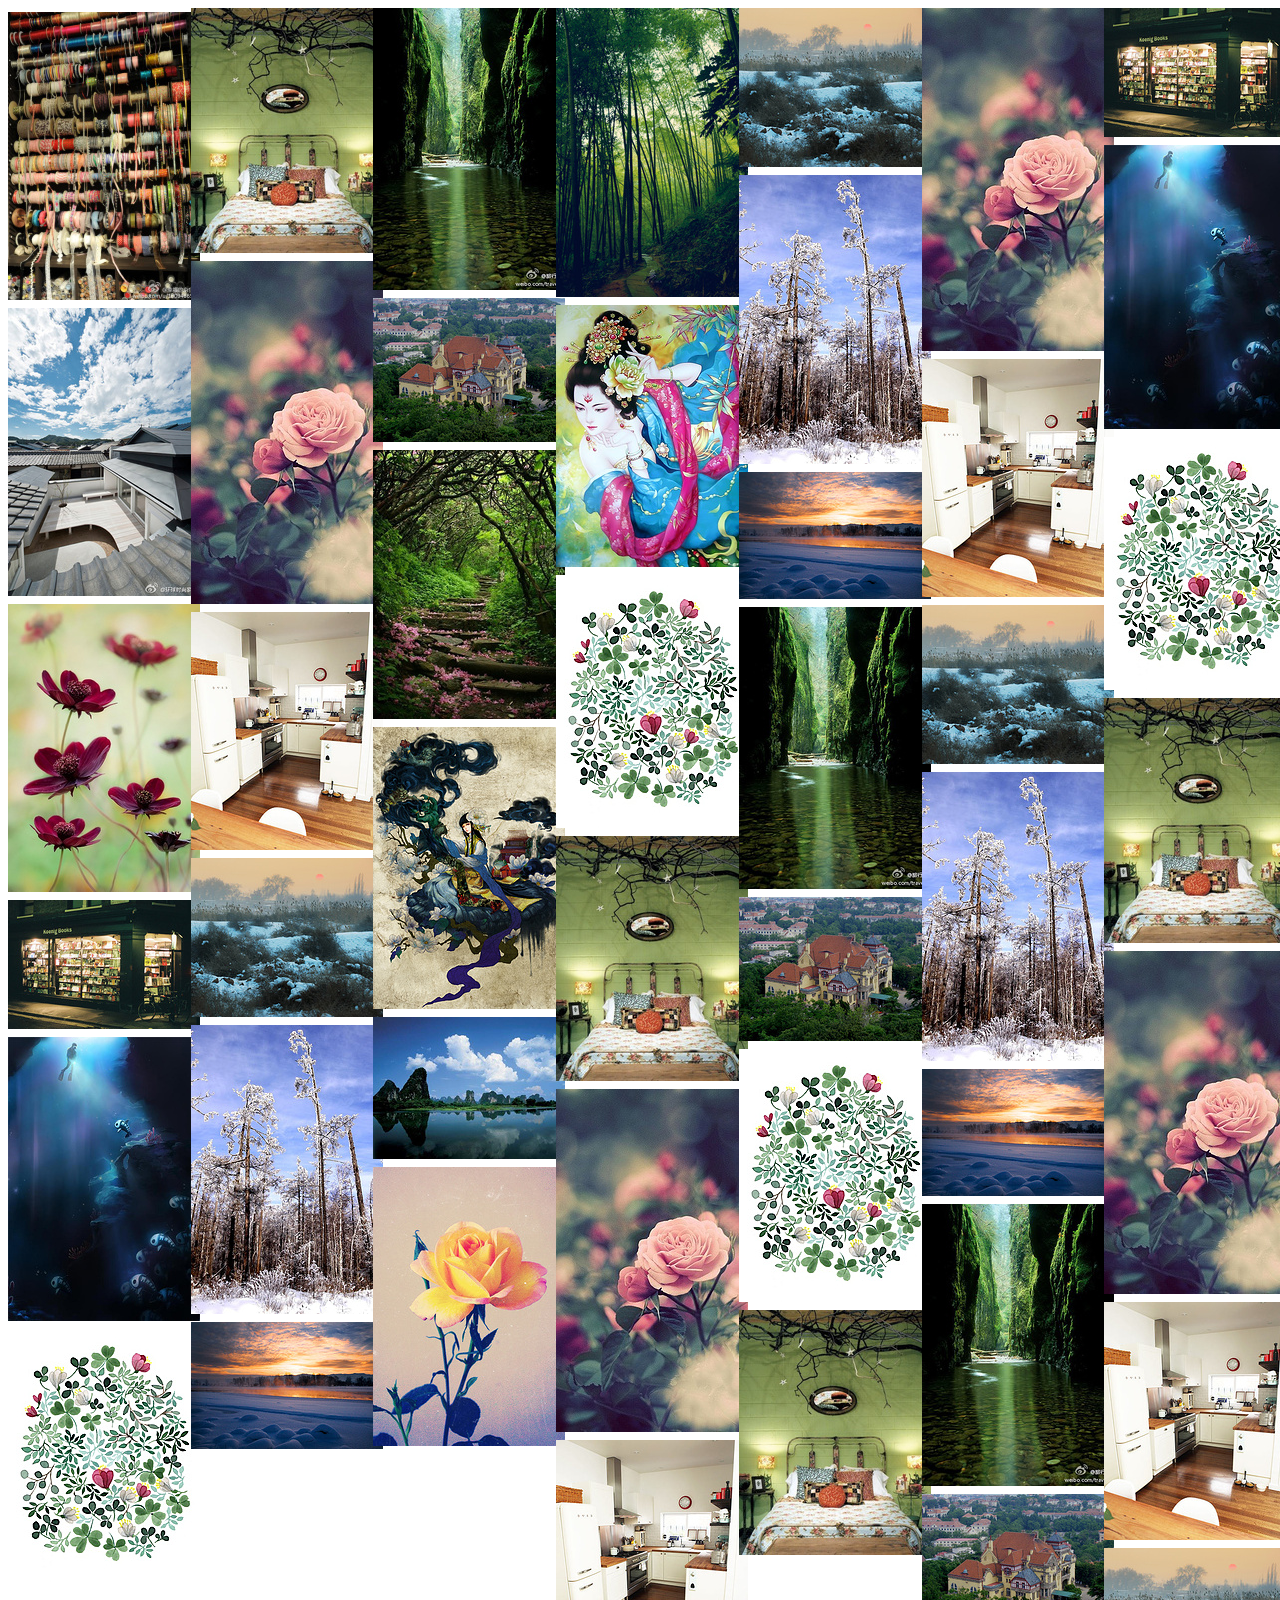
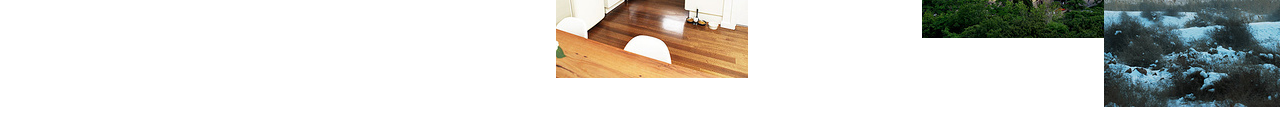
<file: pbl/css3/waterfall.html>
<!doctype html>
<html lang="en">
<head>
	<meta charset="UTF-8">
	<title>纯CSS3实现的瀑布流</title>
	<link type="text/css" rel="stylesheet" href="css/waterfall.css" />
</head>
<body>
	<div class="container">
		<div><img src="images/P_00.jpg" /></div>
		<div><img src="images/P_01.jpg" /></div>
		<div><img src="images/P_02.jpg" /></div>
		<div><img src="images/P_03.jpg" /></div>
		<div><img src="images/P_04.jpg" /></div>
		<div><img src="images/P_05.jpg" /></div>
		<div><img src="images/P_06.jpg" /></div>
		<div><img src="images/P_07.jpg" /></div>
		<div><img src="images/P_08.jpg" /></div>
		<div><img src="images/P_09.jpg" /></div>
		<div><img src="images/P_010.jpg" /></div>
		<div><img src="images/P_011.jpg" /></div>
		<div><img src="images/P_012.jpg" /></div>
		<div><img src="images/P_013.jpg" /></div>
		<div><img src="images/P_014.jpg" /></div>
		<div><img src="images/P_015.jpg" /></div>
		<div><img src="images/P_016.jpg" /></div>
		<div><img src="images/P_017.jpg" /></div>
		<div><img src="images/P_018.jpg" /></div>
		<div><img src="images/P_019.jpg" /></div>
		<div><img src="images/P_05.jpg" /></div>
		<div><img src="images/P_06.jpg" /></div>
		<div><img src="images/P_07.jpg" /></div>
		<div><img src="images/P_08.jpg" /></div>
		<div><img src="images/P_09.jpg" /></div>
		<div><img src="images/P_010.jpg" /></div>
		<div><img src="images/P_011.jpg" /></div>
		<div><img src="images/P_012.jpg" /></div>
		<div><img src="images/P_013.jpg" /></div>
		<div><img src="images/P_05.jpg" /></div>
		<div><img src="images/P_06.jpg" /></div>
		<div><img src="images/P_07.jpg" /></div>
		<div><img src="images/P_08.jpg" /></div>
		<div><img src="images/P_09.jpg" /></div>
		<div><img src="images/P_010.jpg" /></div>
		<div><img src="images/P_011.jpg" /></div>
		<div><img src="images/P_012.jpg" /></div>
		<div><img src="images/P_013.jpg" /></div>
		<div><img src="images/P_03.jpg" /></div>
		<div><img src="images/P_04.jpg" /></div>
		<div><img src="images/P_05.jpg" /></div>
		<div><img src="images/P_06.jpg" /></div>
		<div><img src="images/P_07.jpg" /></div>
		<div><img src="images/P_08.jpg" /></div>
		<div><img src="images/P_09.jpg" /></div>
	</div>
</body>
</html>
</file>
<file: smoothtransition/css/style.css>
@font-face {
	font-family:'Raphaelicons';
	src: url('../fonts/raphaelicons-webfont.eot') format('eot'),
	     url('../fonts/raphaelicons-webfont.svg') format('svg'),
	     url('../fonts/raphaelicons-webfont.ttf') format('truetype'),
	     url('../fonts/raphaelicons-webfont.woff') format('woff');
	font-weight: normal;
	font-style: normal;
}
body{
	font-family:"微软雅黑";
	background: #ddd;
	font-weight:400;
	font-size:16px;
	color:#333;
	overflow:hidden;
	-webkit-font-smoothing: antialiased;
}

a{
	text-decoration: none;
	color:#555;
	
}
.clr{
	width:0;
	height:0;
	clear:both;
	padding:0;
	margin:0;
}
.st-container{
	width:100%;
	height:100%;
	position:absolute;
	left:0;
	top:0;
	font-family: "微软雅黑;
}
.st-container > input,
.st-container a{
	width:20%;
	height:34px;
	line-height:34px;
	position: fixed;
	bottom:0;
	cursor: pointer;
}

.st-container > input{
	opacity: 0;
	z-index: 1000;
}

.st-container > a{
	z-index: 10;
	font-weight: 700;
	font-size: 16px;
	background:#e23a6e;
	text-align: center;
	color: white;
	text-shadow: 2px 2px 1px #999;
	
}
#st-control-1,#st-control-1+a{
	left:0%;
}
#st-control-2,#st-control-2+a{
	left:20%;
}
#st-control-3,#st-control-3+a{
	left:40%;
}
#st-control-4,#st-control-4+a{
	left:60%;
}
#st-control-5,#st-control-5+a{
	left:80%;
}
.st-container input:checked+a,
.st-container input:checked:hover+a{
	background:#821134;
	
}

/*生成三角*/
.st-container input:checked +a:after{
	content:'';
	width:0;
	height:0;
	overflow:hidden;
	border:20px solid transparent;
	border-bottom-color:#821134;
	position:absolute;
	bottom:100%;
	left:50%;
	margin-left:-20px;
}

.st-container input:hover +a{
	background: #AD244F;
	
}

/*内容*/
.st-scroll,.st-pannel{
	width：100%;
	height:100%;
	position:relative;
}

.st-scroll{
	left:0;
	top:0;
	-webkit-transform: translate3d(0,0,0);
	-moz-transform: translate3d(0,0,0);
	-ms-transform: translate3d(0,0,0);
	transform: translate3d(0,0,0);
	-webkit-backface-visibility:hidden;
	-webkit-transition:all 0.6s ease-in-out;
	-moz-transition:all 0.6s ease-in-out;
	-o-transition:all 0.6s ease-in-out;
	-ms-transition:all 0.6s ease-in-out;
	transition:all 0.6s ease-in-out;
}

.st-pannel{
	background:#fff;
	overflow: hidden;
}
#st-control-1:checked ~ .st-scroll{
	-webkit-transform: translateY(0%);
	-moz-transform: translateY(0%);
	-ms-transform: translateY(0%);
	transform: translateY(0%);
}
#st-control-2:checked ~ .st-scroll{
	-webkit-transform: translateY(-100%);
	-moz-transform: translateY(-100%);
	-ms-transform: translateY(-100%);
	transform: translateY(-100%);
}
#st-control-3:checked ~ .st-scroll{
	-webkit-transform: translateY(-200%);
	-moz-transform: translateY(-200%);
	-ms-transform: translateY(-200%);
	transform: translateY(-200%);
}
#st-control-4:checked ~ .st-scroll{
	-webkit-transform: translateY(-300%);
	-moz-transform: translateY(-300%);
	-ms-transform: translateY(-300%);
	transform: translateY(-300%);
}
#st-control-5:checked ~ .st-scroll{
	-webkit-transform: translateY(-400%);
	-moz-transform: translateY(-400%);
	-ms-transform: translateY(-400%);
	transform: translateY(-400%);
}

.st-desc{
	width:200px;
	height:200px;
	background: #FA96B5;
	position:absolute;
	left:50%;
	top:0;
	margin-left:-100px;
	-webkit-transform: translateY(-50%) rotate(45deg);
	-moz-transform: translateY(-50%) rotate(45deg);
	-ms-transform: translateY(-50%) rotate(45deg);
	-o-transform: translateY(-50%) rotate(45deg);
	transform: translateY(-50%) rotate(45deg);
}
[data-icon]:after{
	
	content:attr(data-icon);
	width:200px;
	height:200px;
	font-size:90px;
	color:#fff;
	line-height: 200px;
	text-align: center;
	position: absolute;
	left:50%;
	top:50%;
	margin:-100px 0 0 -100px;
	-webkit-transform: rotate(-45deg) translateY(25%);
	-moz-transform: rotate(-45deg) translateY(25%);
	-ms-transform: rotate(-45deg) translateY(25%);
	-o-transform: rotate(-45deg) translateY(25%);
	transform: rotate(-45deg) translateY(25%);
	font-family:'Raphaelicons';
	text-shadow: 2px 2px 1px #999;
}
.st-pannel h2{
	color:#e23a6e;
	font-size:54px;
	line-height: 50px;
	text-align:center;
	font-weight:900;
	width:80%;
	position:absolute;
	left:10%;
	top:50%;
	margin-top:-70px;
	text-shadow: 1px 1px 1px rgba(151,24,64,0.2);
	-webkit-backface-visibility:hidden;
}

#st-control-1:checked ~ .st-scroll #st-pannel-1 h2,
#st-control-2:checked ~ .st-scroll #st-pannel-2 h2,
#st-control-3:checked ~ .st-scroll #st-pannel-3 h2,
#st-control-4:checked ~ .st-scroll #st-pannel-4 h2,
#st-control-5:checked ~ .st-scroll #st-pannel-5 h2{
	-webkit-animation:moveDown 2.6s ease-in-out 0.2s backwards;
	-moz-animation:moveDown 0.6s ease-in-out 0.2s backwards;
	-ms-animation:moveDown 0.6s ease-in-out 0.2s backwards;
	-o-animation:moveDown 0.6s ease-in-out 0.2s backwards;
	animation:moveDown 0.6s ease-in-out 0.2s backwards;
} 
@-webkit-keyframes moveDown{
	0%{
		-webkit-transform: translateY(-40px);
		opacity: 0;
	}
	100%{
		-webkit-transform: translateY(0px);
		opacity: 1;
	}
}
@-moz-keyframes moveDown{
	0%{
		-moz-transform: translateY(-40px);
		opacity: 0;
	}
	100%{
		-moz-transform: translateY(0px);
		opacity: 1;
	}
}
@-ms-keyframes moveDown{
	0%{
		-ms-transform: translateY(-40px);
		opacity: 0;
	}
	100%{
		-ms-transform: translateY(0px);
		opacity: 1;
	}
}
@-o-keyframes moveDown{
	0%{
		-o-transform: translateY(-40px);
		opacity: 0;
	}
	100%{
		-o-transform: translateY(0px);
		opacity: 1;
	}
}
@keyframes moveDown{
	0%{
		transform: translateY(-40px);
		opacity: 0;
	}
	100%{
		transform: translateY(0px);
		opacity: 1;
	}
}

.st-pannel p{
	position:absolute;
	width:50%;
	left:25%;
	top:50%;
	font-size:16px;
	line-height: 22px;
	padding:0;
	text-align:center;
	-webkit-backface-visibility: hidden;
	margin-top:10px;
}

#st-control-1:checked ~ .st-scroll #st-pannel-1 p,
#st-control-2:checked ~ .st-scroll #st-pannel-2 p,
#st-control-3:checked ~ .st-scroll #st-pannel-3 p,
#st-control-4:checked ~ .st-scroll #st-pannel-4 p,
#st-control-5:checked ~ .st-scroll #st-pannel-5 p{
	-webkit-animation:moveUp 2.6s ease-in-out 0.2s backwards;
	-moz-animation:moveUp 0.6s ease-in-out 0.2s backwards;
	-ms-animation:moveUp 0.6s ease-in-out 0.2s backwards;
	-o-animation:moveUp 0.6s ease-in-out 0.2s backwards;
	animation:moveUp 0.6s ease-in-out 0.2s backwards;
}
@-webkit-keyframes moveUp{
	0%{
		-webkit-transform: translateY(40px);
		opacity: 0;	
	}
	100%{
		-webkit-transform: translateY(0px);
		opacity: 1;
	}
}
@-moz-keyframes moveUp{
	0%{
		-moz-transform: translateY(40px);
		opacity: 0;	
	}
	100%{
		-moz-transform: translateY(0px);
		opacity: 1;
	}
}
@-ms-keyframes moveUp{
	0%{
		-ms-transform: translateY(40px);
		opacity: 0;	
	}
	100%{
		-ms-transform: translateY(0px);
		opacity: 1;
	}
}
@-o-keyframes moveUp{
	0%{
		-o-transform: translateY(40px);
		opacity: 0;	
	}
	100%{
		-o-transform: translateY(0px);
		opacity: 1;
	}
}
@keyframes moveUp{
	0%{
		transform: translateY(40px);
		opacity: 0;	
	}
	100%{
		transform: translateY(0px);
		opacity: 1;
	}
}

.st-color{
	background:#fa96b5;
	
}

.st-color .st-desc{
	background:#fff;
	
}
.st-color [data-icon]:after{
	color:#fa96b5;
}
.st-color h2{
	color:#fff;
	text-shadow: 2px 2px 2px rgba(0,0,0,0.1);
}
.st-color p{
	color:rgba(255,255,255,0.8);
}

@media screen and (max-width:520px){
	.st-pannel h2{
		font-size:42px;
	}
	.st-pannel p{
		width:90%;
		left:5%;
		margin-top:0px;
		
	}
	.st-container > a{
		font-size:13px;
	}
}
@media screen and (max-width:360px){
	.st-pannel h2{
		font-size:30px;
	}
	.st-pannel p{
		width:90%;
		left:5%;
		margin-top:0px;
		
	}
	.st-container > a{
		font-size:10px;
	}
	.st-desc{
		width:120px;
		height:120px;
		margin-left:-60px;
	}
	[data-icon]:after{
		font-size:60px;
		-webkit-transform: rotate(-45deg) translateY(15%);
		-moz-transform: rotate(-45deg) translateY(15%);
		-ms-transform: rotate(-45deg) translateY(15%);
		-o-transform: rotate(-45deg) translateY(15%);
		transform: rotate(-45deg) translateY(15%);
}
}
</file>
<file: video/css/style.css>
body{
	margin:0px;
	padding:0px;
	background: #423C3C;
/*	position: relative;*/
	}
/*section{
	margin:40px auto;
	color:#fff;
}*/
.main{
    position:absolute;
    width:620px;
    height:290px;
	top:25%;
	left:30%;
	transform:transition(-50%,-50%);
/*	border:1px solid #fff;*/
	box-shadow: 3px 3px 3px #111;
}
.ctrl{
	position: absolute;
	bottom:0px;
	left:0px;
	width:620px;
	height:34px;
	border-radius: 3px;
/*	border:1px solid #fff;*/
	/* Permalink - use to edit and share this gradient: http://colorzilla.com/gradient-editor/#f2f5f6+0,e3eaed+18,c8d7dc+100 */
	background: #fff;
}
.btn{
	font-size:18px;
	border:none; 
	height:34px;
	width:38px;
}
.btn:focus,
.btn:active:focus,
.btn.active:focus,
.btn.focus,
.btn:active.focus,
.btn.active.focus {
    outline: none;  
}
/*	#pro:hover{
	cursor:pointer;
}*/
#pro{
	display: inline;
	position: absolute;
	width:320px;
	height:10px;
	left:40px;
	
	bottom:-8px;
}
.timer{
	display: inline;
	width:110px;
	height:25px;
	line-height: 25px;
	font-size: 12px;
/*	border:1px solid #fff;*/
	position: absolute;
	left:370px;
	bottom:3px;
}
.volume{
	display: inline;
	position: absolute;
	left:480px;
	height:35px;
	width:100px;
	line-height: 40px;
	font-size:18px;
/*	border:1px solid #fff;*/
}
.volume .btn{
	width:33px;
	height:33px;
	position: absolute;
	left:0px;
	font-size:18px;
	bottom:2px;
	line-height: 25px;
}
.volume #ivolume{
	width:55px;
	height:10px;
	position: absolute;
	left:40px;
	bottom:-6px;
}
.fullscreen{
	position: absolute;
	right:0px;
	bottom:4px;
	height:35px;
	width:35px;
	font-size: 18px;
	line-height: 40px;

}
.fullscreen > .btn{
	height:33px;
	width:36px;
}
</file>
<file: pbl/css3/css/waterfall.css>
.container{
    -webkit-column-width:160px;
    -moz-column-width:160px; 
	  -webkit-column-gap:15px;
	  -moz-column-gap:15px;

}


/*数据块 砖块*/

.container div{width:160px;
               margin:4px 0;}
</file>
<file: respnsive/css/main.css>
/* Here is the normalize.css courtesy of Nicholas Gallagher (he's clever by the way). This section tries to 'normalize' the behaviour of various browsers */

html, body, div, span, applet, object, iframe,
h1, h2, h3, h4, h5, h6, p, blockquote, pre,
a, abbr, acronym, address, big, cite, code,
del, dfn, em, font, img, ins, kbd, q, s, samp,
small, strike, strong, sub, sup, tt, var,
dl, dt, dd, ol, ul, li,
fieldset, form, label, legend,
table, caption, tbody, tfoot, thead, tr, th, td {
	margin: 0;
	padding: 0;
	border: 0;
	outline: 0;
	font-weight: inherit;
	font-style: inherit;
	font-size: 100%;
	font-family: inherit;
	vertical-align: baseline;
}
/* remember to define focus styles! */
:focus{
	outline:0;
}
body{
	line-height:1;
	color:black;
}
ol,ul{
	list-style: none;
}
/* tables still need 'cellspacing="0"' in the markup */
table {
	border-collapse: separate;
	border-spacing: 0;
}
caption, th, td {
	text-align: left;
	font-weight: normal;
}
blockquote:before, blockquote:after,
q:before, q:after {
	content: "";
}
blockquote, q {
	quotes: "" "";
}


/* For modern browsers */
.cf:before,
.cf:after {
    content:"";
    display:table;
}

.cf:after {
    clear:both;
}

/* For IE 6/7 (trigger hasLayout) */
.cf {
    zoom:1;
}

/* wrap url's */
pre {
	white-space: pre;           /* CSS 2.0 */
	white-space: pre-wrap;      /* CSS 2.1 */
	white-space: pre-line;      /* CSS 3.0 */
	white-space: -pre-wrap;     /* Opera 4-6 */
	white-space: -o-pre-wrap;   /* Opera 7 */
	white-space: -moz-pre-wrap; /* Mozilla */
	white-space: -hp-pre-wrap;  /* HP Printers */
	word-wrap: break-word;      /* IE 5+ */
	}
	
/* Now here are the @font-tace files. I used examples from font-squirrel but TypeKit and FontDeck are good solutions too. Even Google has webfonts available */
	
@font-face {
    font-family: 'BitstreamVeraSansRoman';
    src: url('../fonts/Vera-webfont.eot');
    src: url('../fonts/Vera-webfont.eot?#iefix') format('embedded-opentype'),
         url('../fonts/Vera-webfont.woff') format('woff'),
         url('../fonts/Vera-webfont.ttf') format('truetype'),
         url('../fonts/Vera-webfont.svg#BitstreamVeraSansRoman') format('svg');
    font-weight: normal;
    font-style: normal;

}
@font-face {
    font-family: 'BebasNeueRegular';
    src: url('../fonts/BebasNeue-webfont.eot');
    src: url('../fonts/BebasNeue-webfont.eot?#iefix') format('embedded-opentype'),
         url('../fonts/BebasNeue-webfont.woff') format('woff'),
         url('../fonts/BebasNeue-webfont.ttf') format('truetype'),
         url('../fonts/BebasNeue-webfont.svg#BebasNeueRegular') format('svg');
    font-weight: normal;
    font-style: normal;

}
@font-face {
    font-family: 'ColaborateThinRegular';
    src: url('../fonts/ColabThi-webfont.eot');
    src: url('../fonts/ColabThi-webfont.eot?#iefix') format('embedded-opentype'),
         url('../fonts/ColabThi-webfont.woff') format('woff'),
         url('../fonts/ColabThi-webfont.ttf') format('truetype'),
         url('../fonts/ColabThi-webfont.svg#ColaborateThinRegular') format('svg');
    font-weight: normal;
    font-style: normal;
}
*{
	transition:all 1s;
}
#book { 
	display: none;
	width: 99%;
	padding: 0.5%;
	font-family: 'BebasNeueRegular', serif;
	font-size: 1.4em;
	letter-spacing: 0.1em;
	color: #fff;
	text-shadow: 0px 2px 2px #000;
	display: block;
	text-align: center;
	border-bottom: 2px solid #000;
	background-color: #111;
	background-image: repeating-linear-gradient(45deg, transparent, transparent 35px, hsla(35,94%,62%,0.8) 35px, hsla(35,94%,62%,0.5) 70px);
}	

.pimpingBook {
	max-width: 25%;
	transform: rotate(3deg);
	box-shadow: 3px 3px 6px #000;
	margin: 30px 40px 0px 0px;
	float: left;	
}

/* This rule just sets a different selection color when you highlight text */

::selection {
	background: #ff9900;
}

body{
	background-color:#fff;
	background-image:-moz-linear-gradient(#f3f3f3 2px, transparent 2px);
	background-image:-o-linear-gradient(#f3f3f3 2px, transparent 2px);
	background-image:-webkit-linear-gradient(#f3f3f3 2px, transparent 2px);
	background-image:linear-gradient(#f3f3f3 2px, transparent 2px),
					linear-gradient(0, #f3f3f3 2px, transparent 2px),
  		linear-gradient(hsla(0,92%,0%,.03) 1px, transparent 1px),
  		linear-gradient(0, hsla(0,92%,0%,.03) 1px, transparent 1px);
  	background-size:100px 100px, 100px 100px, 20px 20px, 20px 20px;	
	background-position:-2px -2px, -2px -2px, -1px -1px, -1px -1px
}

#home nav[role="navigation"] li:nth-child(1),#about nav[role="navigation"] li:nth-child(2),#offline nav[role="navigation"] li:nth-child(3),#redemptionPage nav[role="navigation"] li:nth-child(4),#video nav[role="navigation"] li:nth-child(5),#quiz nav[role="navigation"] li:nth-child(6) {
	text-decoration: underline;
}

a{
	color:#666;
	transition:all 0.7s;
}
a:hover{
	color:#000;
}

img,video{
	max-width:100%;
	height:auto;
}

#wrapper{
	margin-right:auto;
	margin-left:auto;
	width:96%;
	max-width:1306px;
	background-color:hsla(0,0%,100%,0.61);
}
img[alt^="film"]{
	border:3px dashed #e15f5f;
}
header{
	background-position: 0 top;
	background-repeat:repeat-x;
	background-image:url(../img/buntingFW.png);
	margin-right:auto;
	width:97.9166667%;
}
header a{
	text-decoration: none;
}
#logo{
	display:block;
	padding-top:75px;
	color:#0d0c0c;
	text-transform:uppercase;
	font-family: 'BebasNeueRegular'; 
	font-size: 3em;
}
#logo span{
	color:#dfdada;
}
nav{
	display:table;
	margin-bottom:25px;
	margin-top: 26px;
	padding-right:1.0416667%;
	padding-left:1.0416667%;
	width:97.9166667%;
	background: linear-gradient(top, hsla(0,0%,100%,0.11) 0%,hsla(0,0%,94%,0.11) 10%,hsla(0,0%,84%,0.11) 22%,hsla(0,0%,62%,0.11) 41%,hsla(0,0%,38%,0.11) 61%,hsla(0,0%,22%,0.11) 76%,hsla(0,0%,10%,0.11) 88%,hsla(0,0%,1%,0.11) 100%);
	border-bottom-color: #bfbfbf; 
	border-bottom-style: double;
	border-bottom-width: 4px; 
}
/* because we are using Modernizr we can provide a 'fork' style here for IE as it doesn't understand css gradients (as of v9 and below) */ 
.-ms- nav {
	padding-bottom: 25px; 
	margin-top: 26px; 
	background-repeat: repeat-x; 
	background-image: url(../img/atwiNavBg.png); 
}
nav ul{
	display:table-row;
	width:100%;
}
nav ul li{
	text-align:center;
	display:table-cell;
	margin-left:1.3%;
	margin-right:1.3%;
}
nav ul li:last-child{
	text-align: right;
}
nav ul li:first-child{
	text-align: left;
}
nav ul li a{
	height:42px;
	text-decoration: none;
	text-transform: uppercase;
	color:black;
	text-shadow:0 1px 0 hsla(0,0%,100%,1.0);
	font: 1.875em/42px 'BebasNeueRegular';
	display:block;
}
nav ul li a:hover{
	animation: warning 1.5s infinite ease-in;
}
nav ul li:nth-child(odd) a{
	color:#fe0208;
	color:hsl(359,99%,50%);
}
nav ul li:nth-child(odd) a:hover {
	color: hsl(359, 99%, 40%);
}
#content{
	margin-top:28px;
	margin-right:1.0416667%;
	float:right;
	width:72.7083333%;
	height:100%;
}
.oscarMain{
	float:left;
	width:28.9398281%;
	max-width: 202px;
	margin-right:1%;
}
.element{
	text-shadow:4px 8px 1px #ccc;
}
#content h1{
	text-transform: uppercase;
	font-family: 'BebasNeueRegular';
	font-size:6.375em;
	text-shadow:0px 1px white,4px 4px 0px #dad7d7;
	font-weight:400;
}
#content h1 em{
	display:block;
	color:#504e4e;
	text-shadow:none;
	font: .352941176em/1.052631579em 'BitstreamVeraSansRoman';
	font-weight:400;
}
#content h2{
	font-family: 'BebasNeueRegular'; 
	font-size:1.875em;
	text-transform: uppercase;
	font-weight:400;
}
#content h2 a{
	color:#FD0105;
}
#content h3{
	font-family: 'BebasNeueRegular';
	font-size:1.2em;
	color:#bfbfbf;
	font-weight:400;
}
#content p{
	font-family: 'ColaborateThinRegular';
	line-height: 40px; 
	color: #757474; 
	font-size: 1.875em; /* 24px ÷ 16 */ 
}
#content p em{
	text-decoration: underline;
}
#content a.button{
	text-decoration: none;
	font: 2.25em 'BebasNeueRegular'; /* 36px ÷ 16 */
	background-color: #b01c20;
	background: linear-gradient(top, rgb(241,92,96) 0%, rgb(176,28,32) 100%);
	border-radius: 8px;
	color: white;
	padding: 3%;
	float: left;
	margin-top: 30px;
	box-shadow: 5px 5px 5px hsla(0, 0%, 26.6667%, 0.8);
	text-shadow: 0px 1px black;
	border: 1px solid #bfbfbf;
	transition-property: border, color, text-shadow;
	transition-duration: 2s, 3s, 8s; 
}
#content a.button:hover {
	border: 1px solid black;
	color: black;
	text-shadow: 0px 1px white;
	background: linear-gradient(top, rgb(145,62,56) 0%,rgb(176,28,32) 100%);	
}
#content a span{
	font-size:1.3em;
}
#content p i{
	font-weight: normal;
	font-style:normal;
}
#content li{
	margin-top:10px;
	font:2.25em 'BebasNeueRegular';
}
#content li:before {
	content: '\2254';
	margin-right: 1%;
}
aside {
	border-right-color: #e8e8e8;
	border-right-style: solid;
	border-right-width: 2px;
	margin-top: 28px;
	padding-left: 1.5%; 
	padding-right: 1.0416667%; 
	margin-left: 1.0416667%; 
	float: left;
	width: 20.7083333%; 
	background: linear-gradient(90deg, #fff 0%, #e4e4e4 48.7%, #fff 100%);
}
aside h1{
	margin-bottom: 20px;
	font-family: 'BebasNeueRegular';
	font-size: 1.875em; /* 30px ÷ 16 */ 
	text-transform: uppercase; 
}
.overHyped { 
	margin-top: 27px; 
}
.sideBlock {
	width: 100%; /* 220 */
}
.moreInfo {
	padding: 5px 0px 5px 0px;
	color: #5c5959;
	text-shadow: 0px 1px 0px #fff;
	display: block;
	text-align: center;
	margin-bottom: 20px;
	margin-top: 10px;
	font-size: 1em;
	border-radius: 8px;
	border: 1px solid #999;
	background: linear-gradient(top, hsla(0,0%,1%,0.11) 0%,hsla(0,0%,10%,0.11) 12%,hsla(0,0%,22%,0.11) 24%,hsla(0,0%,38%,0.11) 39%,hsla(0,0%,62%,0.11) 59%,hsla(0,0%,84%,0.11) 78%,hsla(0,0%,94%,0.11) 90%,hsla(0,0%,100%,0.11) 100%);
	transition: all 0.7s;
}
.moreInfo:nth-child(2) {
	margin-left: 3%;
}
.moreInfo:hover {
	cursor: pointer;
	background: linear-gradient(top, hsla(0,0%,100%,0.11) 0%,hsla(0,0%,94%,0.11) 10%,hsla(0,0%,84%,0.11) 22%,hsla(0,0%,62%,0.11) 41%,hsla(0,0%,38%,0.11) 61%,hsla(0,0%,22%,0.11) 76%,hsla(0,0%,10%,0.11) 88%,hsla(0,0%,1%,0.11) 100%);
	box-shadow: 0px 3px 4px #444;
}
.-ms- .moreInfo {
	background-repeat: repeat-x; 
	background-image: url(../img/atwiNavBg.png); 
}
footer {
	padding-bottom: 43px;
	float: left;
	margin-top: 20px;
	padding-top: 33px;
	background-position: 0 bottom;
	background-repeat: repeat-x;
	background-image: url(../img/buntingFWinvert.png);
	margin-right: 1.0416667%; /* 10 ÷ 960 */
	margin-left: 1.0416667%; /* 10 ÷ 960 */
	clear: both;
	width: 97.9166667%; /* 940 ÷ 960 */
	border-top: 4px double #bfbfbf; 
}
footer p{
	margin-bottom:28px;
	text-align:center;
	font-size: 1.125em /* 18px ÷ 16px */;
	font-family: 'BebasNeueRegular';
	text-transform: uppercase;
	color: #757474;
}
footer span a{
	color:#bfbfbf;
}
.sideBlock a{
	max-width: 47%;
	text-decoration:none ;
	float:left;
}
.sideBlock img{
	box-shadow: 0px 3px 5px #444;
	margin-bottom:5px;
}
.sideImage{
	margin-left:3%;
}
/* These styles use transforms and also keyframe animations (animations are defined below) to alter the look of the film posters in the sidebar */
.unSung a:nth-child(odd) img{
	transform: rotate(3deg);
	animation:swing 0.1s 5 ease-in;
}

.unSung a:nth-child(even) img{
	transform: rotate(-3deg);
	animation:swing 0.1s 5 0.3s ease-in;
}

.overHyped a:nth-child(odd) img{
	transform: rotate(3deg);
	animation:swing 0.1s 5 0.2s ease-in;
}
.overHyped a:nth-child(even) img{
	transform: rotate(-3deg);
	animation: swing 0.1s 5 0.5s ease-in;
}
/* styles specific to redemption page */
#redemption{
	width:100%;
	font-family: 'ColaborateThinRegular';
	font-weight:400;
}
#redemption hgroup{
	margin-bottom:20px;
}
#redemption div{
	width:100%;
	margin-bottom:15px;
	float:left;
}
#redemption span#range{
	float:left;
	font-size:3em;
	width:100%;
	color:red;
	clear:both;
	text-align:center;
}
#howYouRateThis,#yearOfCrime{
	text-align:right;
}
#redemption legend{
	font-style:italic;
	color:#434242;
	font-size:0.8em;
	margin-bottom:20px;
	float:left;
	width:100%;
}
#redemption fieldset{
	border:1px dotted #ccc;
	padding:2%;
	margin-bottom:20px;
	background: #fff;
	background: linear-gradient(top,#fff 77%,#f2f2f2 100%);
	border-radius: 4px;
	box-shadow: 2px 2px 5px hsla(0,0%,16.6667%,0.3);
}
#redemption label{
	width:40%;
	float:left;
}
#redemption input{
	height:20px;
	font-size:1em;
	width:40%;
	float:right;
}
#redemption textarea{
	height:60px;
	font-size:1em;
	width:40%;
	float:right
}
#redemption input#submit{
	text-decoration: none;
	height:34px;
	font:1.25em 'BebasNeueRegular';
	background-color：#b01c20;
	border-radius:8px;
	color:white;
	float:right;
	margin-bottom:10px;
	background:linear-gradient(top,rgb(241,92,96) 0%,rgb(176,28,32) 100%);
	margin-top:10px;
	box-shadow: 5px 5px 5px hsla(0,0%,26.6667%,0.8);
	text-shadow: 0px 1px black;
	border:1px solid #bfbfbf;
}
.polyfill-important .input-range,.polyfill-important .step-controls {
	float: right;
}
input:not([type="range"]), textarea, select {
   border: 1px solid #bfbfbf;
   padding: 0.2em;
   font-size: 1.1em;
   line-height: 1.2em;
   background: #ffffff;
   background: linear-gradient(top, #ffffff 0%,#ededed 8%,#ffffff 100%);
   border-radius: 4px;
   appearance: none;
   box-shadow: 2px 2px 5px hsla(0, 0%, 16.6667%, 0.1);
}
/* styles for adding cross or tick to input form fields */
input:required{
	border:1px solid rgba(253,8,8,0.29);
}
input:focus:invalid{
	background:url('../img/cross.png') no-repeat right;
}
input:focus:valid{
	background:url('../img/tick.png') no-repeat right;
	padding-right:3px;
}
/* Webkit (Chrome and Safari) make no allowance for polyfilled elements so we need to make them align left */

.-webkit- input#howYouRateThis:focus:invalid,.-webkit- input#yearOfCrime:focus:invalid {
	background: url('../img/cross.png') no-repeat left;
	padding-right: 3px;
}
.-webkit- input#howYouRateThis:focus:valid,.-webkit- input#yearOfCrime:focus:valid {
	background: url('../img/tick.png') no-repeat left;
	padding-right: 3px;
}

/* styles specific to Quiz page */
.Qcontainer{
	height:100%;
	width:28%;
	position:relative;
	perspective:200;
	float:left;
	margin-right:2%;
}

/* styles specific to Quiz page */
.Qcontainer { 	
  height: 100%;
  width: 28%;
  position: relative;
  perspective: 200;
  float: left;
  margin-right: 2%;
}
.film {
  width: 100%;
  height: 15em;
  transform-style: preserve-3d;
  transition: 1s;
}
.Qcontainer:hover .film {
	transform: rotateY(180deg);
}
.face {
	position: absolute;
	backface-visibility: hidden;
}
.back {
  width: 73%;
  height: 127%;
  transform: rotateY(180deg);
  background: #3b3b3b;
  background: linear-gradient(top, rgba(0,0,0,0.65) 0%,rgba(0,0,0,0) 100%);
  padding: 15%;
}
.note {
	display: none;
}
.no-csstransforms3d .note {
	display: block;
}
.front {
	z-index: 5;
}
.Qcontainer:hover .front {
	z-index: 0;
}
.back h5 {
	font-size: 4em;
	color: #f2050b;
	text-align: center;
	animation: warning 1.5s infinite ease-in;
}
#quiz #content {
	min-height: 600px;
}
#quiz p.note {
	font-size: 1em;
}
@keyframes warning {
	0% {
		text-shadow: 0px 0px 4px #000000;
	}
	50% {
		text-shadow: 0 0 40px #000000;
	}
	100% {
		text-shadow: 0 0 4px #000000;
	}
}
@keyframes swing {
	0% {
		transform: rotate(3deg);
	}
	20% {
		transform: rotate(7deg);
	}
	60% {
		transform: rotate(10deg);
	}
	80% {
		transform: rotate(7deg);
	}
	100% {
		transform: rotate(3deg);
	}
}

/* Media Queries - I love you almost as much as a full English breakfast. Almost. */
@media screen and(min-width:300px) and (max-width:400px ){
	#logo{
		font-size:1.5em;
	}
}
@media screen and(min-width:300px) and (max-width:600px){
	.Qcontainer{
		width:100%;
		clear:left;
	}
	.film{
		height:28em;
	}
	#wrapper{
		margin:0px;
		width:100%;
	}	
	#content li{
		margin-top:3px;
		font:1.25em 'BebasNeueRegular';
	}
	nav ul li{
		margin:0px;
		font-size:0.9em;
		line-height:0.8em;
	}
	nav ul li a{
		margin:0px;
	}
	nav ul li a:hover{
		margin-left:5%;
		background-color:#d6d5d5;
		padding-left:2%;
	}
	#content h1{
		font-size:3em;
		text-shadow:0 1px white,2px 2px 0 #DAD7D7;
	}
	#content h2{
		font-size:1.2em;
	}
	#content p{
		font-size:1.1em;
		line-height:1.3em;
	}
	#content a.button{
		font-size:1.2em;
		width:94%;
		margin-top:2%;
		text-align:center;
	}
	img.oscarMain{
		height:auto;
		width:19%;
		margin-right:1%;
	}
	#redemption input#submit{
		font-size:1em;
	}
}
@media screen and (min-width:475px) and (max-width:600px){
	#content h1{
		font-size:5em;
		text-shadow:0 1px white,2px 2px 0 #DAD7D7;
	}
	#content h1 em {
		font-size:0.4em;
	}
	#content h2{
		font-size:2.5em;
	}
	#content p{
		font-size:1.25em;
		line-height:1.3em;
	}
	#content a.button{
		font-size:1.8em;
		width:94%;
		margin-top:2%;
		text-align:center;
	}
}
@media screen and (max-width:600px){
	nav{
		display:block;
		background:none;
	}
	nav ul{
		display:block;
	}
	nav ul li{
		display:list-item;
		color:red;
		text-align:left;
	}
	nav ul li:first-child,nav ul li:last-child{
		text-align:left;
	}
}
@media screen and (max-width:768px){
	#body{
		width:96%;
		margin:2%;
		padding 0px;
		margin-bottom:0px;
	}
	#logo{
		text-align:center;
	}
	#content,aside{
		margin-top:20px;width:96%;margin:2%;
	}
	.oscarMain{
		margin-right:30px;margin-top:0px;width:20%;height:394px;
	}
	aside{border-right:none;border-top:2px solid #e8e8e8;padding-top:20px;margin-bottom:20px;}
	.sideBlock{width:96%;margin:2%;}
	.overHyped{margin-top:0px;}
}
@media screen and (min-width:1000px){
	#content h1 {
		font-size:8em;	
	}
	#content p{
		font-size:2.3em;
		line-height:1.2em;
		margin-top:1%;
	}
}
</file>
